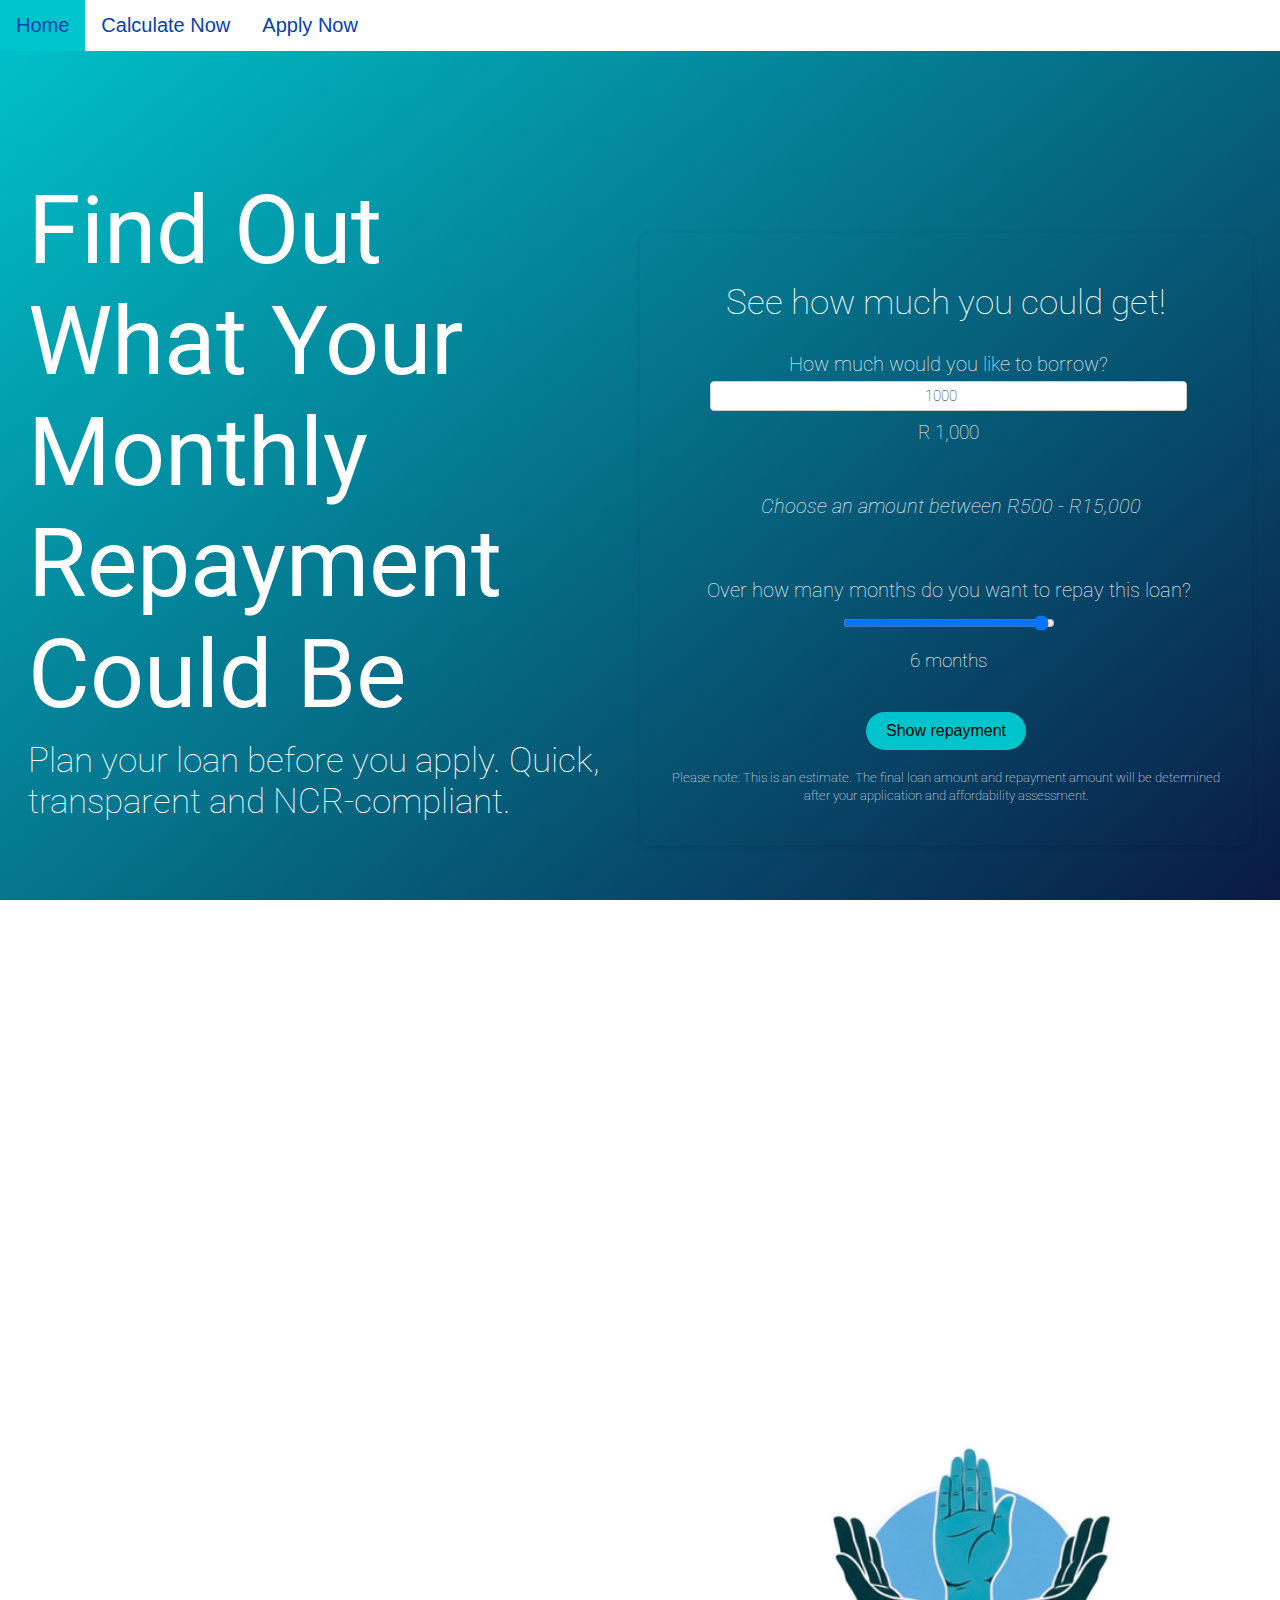
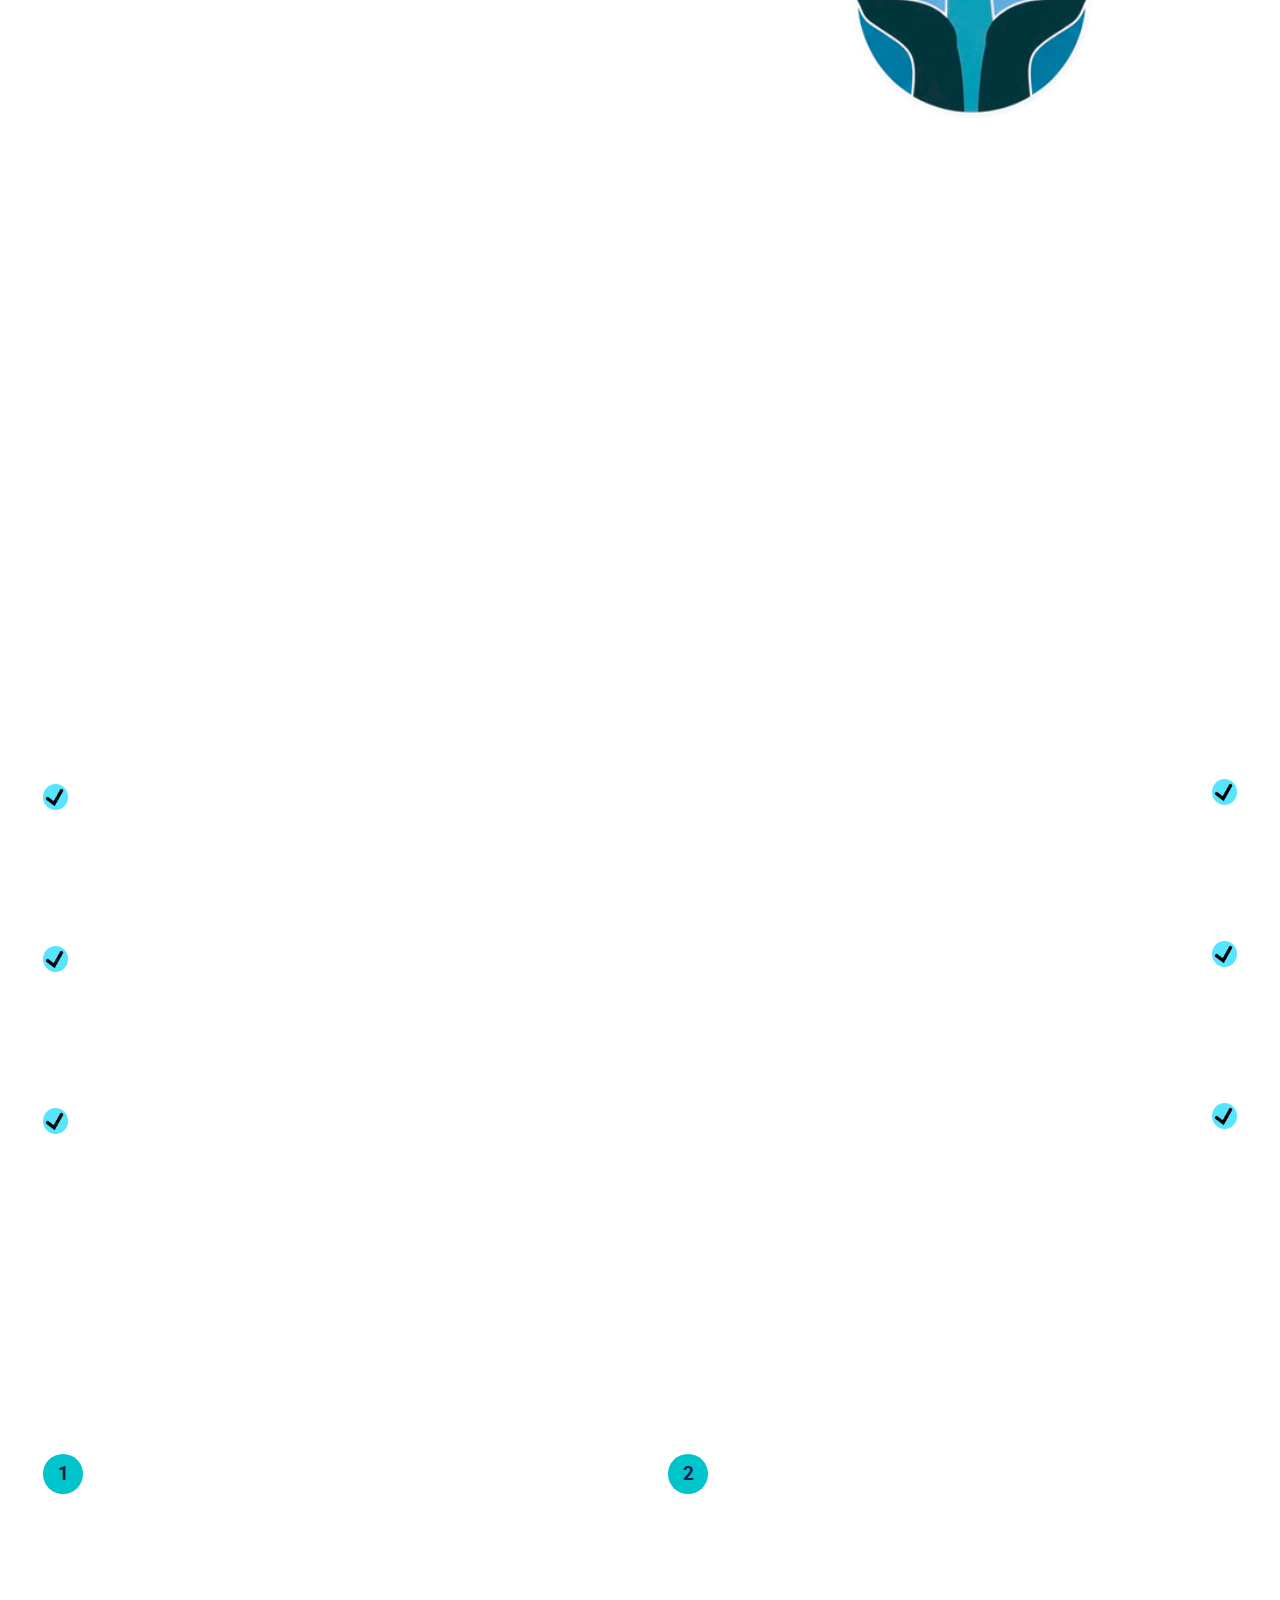
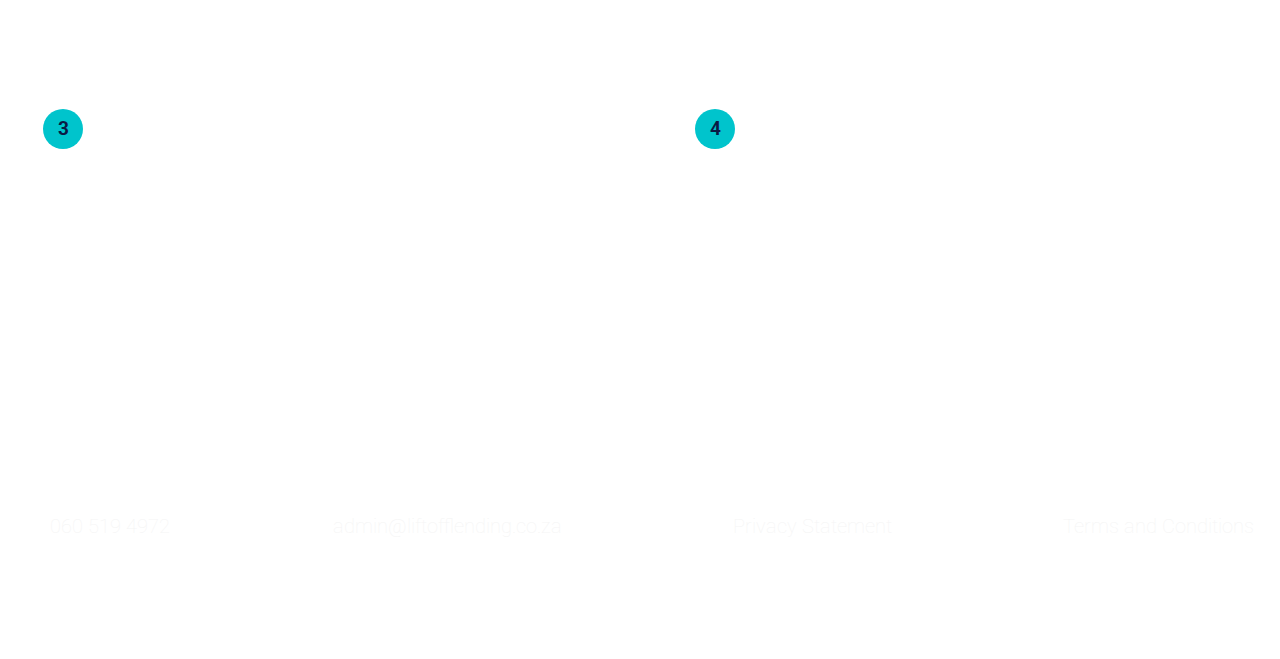
<file: index.html>
<!DOCTYPE html>
<html lang="en">
<head>
  <meta charset="UTF-8">
  <meta name="viewport" content="width=device-width, initial-scale=1.0">
  <meta name="description" content="Lift Off Lending offers quick and easy personal loans from R500 to R15,000. Use our free calculator to estimate your monthly repayments and apply online today."> 
  <meta name="keywords" content="personal loans, quick cash, loan calculator, online application, Lift Off Lending">

  <!-- Open Graph / Social Media Meta Tags -->
  <meta property="og:title" content="Lift Off Lending - Quick & Easy Personal Loans">
  <meta property="og:description" content="Lift Off Lending offers quick and easy personal loans from R500 to R15,000. Use our free calculator to estimate your monthly repayments and apply online today.">
<!--<meta property="og:image" content="images/social-preview.png">   IMPORTANT: Create a 1200x630px preview image named social-preview.png and place it in your images folder -->
  <meta property="og:url" content="https://www.liftofflending.co.za/"> <!-- IMPORTANT: Replace with your actual live URL -->
  <meta property="og:type" content="website">

  <title>Lift Off lending | Quick & Easy Personal Loans</title>
  <link rel="preconnect" href="https://fonts.googleapis.com">
 <link rel="preconnect" href="https://fonts.gstatic.com" crossorigin>
 <link href="https://fonts.googleapis.com/css2?family=Varela+Round&display=swap" rel="stylesheet">
 <link href="https://fonts.googleapis.com/css2?family=Roboto:ital,wght@0,100..900;1,100..900&family=Varela+Round&display=swap" rel="stylesheet">
  <style>

.navigationBar{ 
list-style-type: none;
margin: 0;
overflow: hidden;
position: fixed;
font-family: sans-serif, oswald;
width: 100%;
z-index: 1000;
}

.navigationBar ul{
list-style: none;
margin: 0 ;
padding: 0;
top:0;
left: 0; /* Ensure it aligns to the far left */
overflow: inherit;
position: fixed;
width: 100%;
background-color: white;
display: flex; /* Use flexbox for alignment */
z-index: 1000;
}

.navigationBar li{
    float: left;
    font-size: 20px;
  }

.navigationBar li a{
    display: block;
    color: #0541aa;
    text-align: center;
    padding: 14px 16px;
    font-weight: lighter;
  }
.navigationBar li a:hover:not(.active){
    background-color: #00C4CC;
    cursor: pointer;
  }

.footer{
    overflow: hidden;
    height: 40%;
    width: 100%;
    padding: 8px 16px;
    align-items: center;
    margin: 6px 0 0 0;
    font-family: "roboto", sans-serif;
  }

  .footer p{
    color: white;
    text-align: center;
    padding: 10px;
    font-family: "roboto", sans-serif;
    font-weight: lighter;
    font-size: 20px;
  }
  

.footer li a{
    display:flex;
    align-items: center;
    color: whitesmoke;
    text-align: center;
    padding: 2px 8px;
    font-family: "roboto", sans-serif;
    font-weight: lighter;
    font-size: 20px;
    
  }
  .footer li{
    display: flex;
    align-items: center;
    color: whitesmoke;
    text-align: center;
    padding: 4px 6px;
    font-family: "roboto", sans-serif;
    font-weight: lighter;
    font-size: 20px;
    
  }
  .footer img{
    width: 20px;
    height: 20px;
    vertical-align: middle;
    margin-right: 5px;

  }
  .footer tel{
    font-weight: lighter;
    font-size: 20px;
  }
  .footer ul{
    display: flex;
    justify-content: center;
    list-style-type: none; 
    padding: 0;
    margin: 0;
    gap: 130px;
    font-size: 20px;
    font-weight: lighter;
  
  }
  .varela-round-regular {
  font-family: "Varela Round", sans-serif;
  font-weight: 400;
  font-style: normal;
}

.roboto-uniquifier {
  font-family: "Roboto", sans-serif;
  font-optical-sizing: auto;
  font-weight: 400;
  font-style: normal;
  font-variation-settings: "wdth" 100;
}
body {
      padding: 20px;
      padding-top: 70px;
      background: linear-gradient(140deg, #00C4CC 0%, #0A1A44 100%);
      background-attachment: fixed;
      font-weight: 150;
      font-family: "roboto", sans-serif;

    }
    h2 {
      color: white;
      text-align: center;
      font-family: "roboto", sans-serif;
      font-weight: lighter;
      font-size: 35px;
    }

    button.calc-btn {
      margin-top: 10px;
      padding: 10px 20px;
      background-color: goldenrod;
      color: black;
      border: none;
      cursor: pointer;
      font-size: 1rem;
      align-content: center;
      border-radius: 50px; /* Make the button rounder */
    
    }

   .hero-section{
    display : flex ;
    margin-bottom: 20px;
    gap: 40px; /* Add space between calculator and text */
    align-items: center; /* Vertically align items */
   }
   .hero-section > * {
    flex: 1; /* Make both children take up equal space */
   }
  
   .landingContent{
    color: white;
    text-align: left;
   }
   .landingContent ul{
    list-style-type:none;
    padding: 0;
    display: flex;
    flex-wrap: wrap;
    justify-content:space-between;
    align-items: center;
    font-size: 20px;
    margin: 0 auto;
    max-width: 1250px; /* Increased width for the two-column layout */
    color: white;
   }

   .landingContent >ul >  li {
    flex-basis: calc(50% - 40px); /* Two items per row with some space */
    box-sizing: border-box;
    padding: 20px;
    /*background-color: rgba(255, 255, 255, 0.1);Optional: subtle background for items */
    border-radius: 8px; /* Optional: rounded corners */
    margin-bottom: 20px;
    padding-left:  45px;
    background-image: url('icons/Check Mark2.png');
    background-repeat: no-repeat;
    background-position: left 15px top 25px; /* Align icon to the top */
    background-size: 25px;
    text-align: left;
    font-weight: lighter;
    font-size: 25px;
    font-family: "roboto", sans-serif;
    font-weight: 300;
   }
   .empower-section {
    display: flex;
    gap: 60px;
    align-items: center;
    margin-top: 60px;
    margin-bottom: 60px;
   }
   .empower-section > div, .empower-section > img {
    flex: 1.5;
   }
   .empower-section p{
    font-family: "roboto", sans-serif;
    font-weight: lighter;
    font-size: 35px;
    text-align: left;
    width: stretch;
    color: white;
   }
   .empower-section h1{
    font-size: 95px;
    margin-bottom: 10px;
    color: white;
    text-align: left;
    font-family: "roboto", sans-serif;
    font-weight: bolder;
   }
   .empower-section img {
    max-width: 100%;
   }
   .landingContent > ul > li:nth-child(even) {
    text-align: right;
    padding-left: 20px;
    padding-right: 45px;
    background-position: right 15px top 20px; /* Align icon to the top */
    font-family: "roboto", sans-serif;
    font-weight: 300;
   }
   .landingContent > ul > li > p {
    font-size: 20px;
    font-weight: 150;
    font-family: "roboto", sans-serif;
   }

   .landingContent h1{
    font-size: 80px;
    margin-bottom: 10px;
    color: white;
    text-align: left;
   }
.landingContent p{
  font-size: 25px;
  margin-bottom: 5px;
}
.landingContent h2{
  font-size: 80px;
  color: white;
  text-align: center;
  margin-bottom: 10px;
   margin-top: 50px;
  font-weight: bolder;
  font-family: "roboto", sans-serif;
}
   .LandingText{
    font-size: 95px;
    text-align: left;
    color:white;
    font-weight: bolder;
    margin-bottom: 10px; /* Added margin for spacing with new text */
   }
   .HeroSubText { /* New style for the text below LandingText */
    font-size: 35px;
    text-align: left;
    font-weight: lighter;
    margin-top: 0;
    margin-bottom: 20px;
    font-family: "roboto", sans-serif;
   color: white;
   }
  
   .landingContent-steps > ul {
    list-style-type: none;
    padding: 0;
    counter-reset: steps-counter; /* Initialize the counter */
    display: flex;
    flex-wrap: wrap;
    justify-content:space-between;
    align-items: flex-start; /* Use flex-start to align items to the top */
    font-size: 20px;
    margin: 0 auto;
    max-width: 1250px;
    color: white;
   }
   .landingContent-steps ul ul {
    list-style-type: disc;
    padding-left: 30px; /* Indent the list */
    margin-top: 10px;
   }
   .landingContent-steps ul ul li {
    font-size: 20px; /* Make nested list items slightly smaller */
    padding: 5px 0;
    font-weight: 150;
   }
   .landingContent-steps > ul > li {
    flex-basis: calc(50% - 40px);
    box-sizing: border-box;
    padding: 20px;
    border-radius: 8px;
    margin-bottom: 20px;
    padding-left:  60px; /* Increase padding to make space for the number circle */
    position: relative; /* Needed for absolute positioning of the pseudo-element */
    text-align: left;
    font-weight: 300;
    font-size: 25px;
    font-family: "roboto", sans-serif;
   }
  
   .landingContent-steps > ul > li::before {
    counter-increment: steps-counter; /* Increment the counter */
    content: counter(steps-counter); /* Display the counter value */
    position: absolute;
    left: 15px;
    top: 17px; /* Position from the top of the list item */
    transform: none; /* Remove the vertical centering transform */
    width: 40px;
    height: 40px;
    background-color: #00C4CC;
    color: #0A1A44;
    border-radius: 50%;
    display: flex;
    align-items: center;
    justify-content: center;
    font-weight: bold;
    font-size: 19px;
   }
   
   .landingContent-steps > ul > li > p {
    font-size: 20px;
    font-weight: 150;
   }
   a{
    color: white;
    text-decoration: none;
   }
   
    /* Slider + Term */
    .input-group {
      margin-bottom: 15px;
      padding-left: 45px;
      padding-bottom: 15px;
      padding-right: 40px;
      color: white;
      border-radius: 8px;

    }
    .input-group p{
    font-weight: 100;
    align-items: left;
    font-size: 20px;
    color:  white;
    font-family: "roboto", sans-serif;
    margin-top: 50px;
  }
    .input-group label {
      display: block;
      margin-bottom: 5px;
      font-weight: bold;
      align-items: center;
      font-family: "roboto", sans-serif;
      font-weight: 100;
      font-size: 20px;
      text-align: center;
    }
    .input-wrapper {
      display: flex;
      flex-direction: column;
      align-items: center;
    }
    .input-group input[type="range"],
    .input-group input[type="number"] 
    {
      width: 100%;
      padding: 5px;
      font-size: 15px;
      border: 1px solid #ccc;
      border-radius: 4px;
      font-family: "roboto", sans-serif;
      font-weight: 100;
      text-align: center;
      align-items: center;
    }
    .input-group span.value{
      margin-left: 0;
      font-weight: lighter;
      font-family: "roboto", sans-serif;
      padding-top: 10px;
      font-size: 1.2rem;
    }

    button.calc-btn {
      margin-top: 10px;
      padding: 10px 20px;
      background-color: #00C4CC;
      color: black;
      border: none;
      cursor: pointer;
      font-size: 1rem;
      align-items: center;
      border-radius: 50px; /* Make the button rounder */
    }
   
    /* Results panel styling */
    .results {
      max-width: 550px; /* Made the container wider */
      border: 2px solid #ddd; /* Made the border thicker */
      box-shadow: 0 2px 6px rgba(0,0,0,0.1);
      padding: 70px;
      padding-right: 70px;
      margin-top: 30px;
      display: none;
    }
    .results .estimate-label {
      text-align: center;
      font-size: 25px;
      color: white;
      margin-bottom: 10px;
    }
    .results .estimate-amount {
      text-align: center;
      font-size: 2.5rem;
      margin-bottom: 20px;
      color:white;
    }
    .results hr {
      border: none;
      border-top: 1px solid #eee;
      margin: 20px 0;
    }
    .results .include-label {
      font-size: 20px;
      margin-bottom: 10px;
      color: white;
    }
    .results .breakdown {
      margin-bottom: 20px;
    }
    .results .breakdown .line-item {
      display: flex;
      justify-content: space-between;
      margin: 5px 0;
      font-size: 0.95rem;
      font-weight: normal;
      color: white;
    }
    .results .breakdown .line-item span:first-child {
      flex-basis: 60%; /* Give the label a consistent width */
      text-align: left;
    }
    .disclaimer {
      font-size: 0.8rem;
      color: white;
      margin-bottom: 20px;
      line-height: 1.4;
      text-align: center;
      font-family: "roboto", sans-serif;
      font-weight: lighter;
    }
    .results .apply-btn {
      display: block;
      width: 100%;
      padding: 10px;
      background-color: #00C4CC;
      color: black;
      font-size: 1rem;
      text-align: center;
      border: none;
      cursor: pointer;
      border-radius: 50px; /* Make the button rounder */
    }
    main.Calculator-Holder {
        display: flex;
        flex-direction: column;
        align-items: center;
        justify-content: center;
        padding: 20px;
        border-radius: 10px;
        box-shadow: 0 2px 6px rgba(0,0,0,0.1);
        margin-top: 155px;
      }

  /* responsive design */
  @media (max-width: 932px)
  {
    body {
      padding-left: 20px;
      padding-right: 20px;
    }
    .navigationBar ul {
      padding: 0;
      justify-content: center;
    }
    .navigationBar li a {
      text-align: center;
      padding: 10px;
      font-size: 16px;
    }
    .hero-section, .empower-section {
      flex-direction: column;
      text-align: center;
      gap: 0.1rem;
    }
    .LandingText, .empower-section h1, .landingContent h2 {
      font-size: 48px;
      text-align: center;
      margin-top: 35px;
      margin-bottom: 35px
    }
    .HeroSubText, .empower-section p {
      font-size: 20px;
      text-align: center;
    }
    .landingContent ul, .landingContent-steps ul {
      font-size: 18px;
      flex-direction: column;
      align-items: flex-start;
    }
    .landingContent > ul > li, .landingContent-steps > ul > li {
      flex-basis: 100%; /* On smaller screens, each item takes the full width */
      text-align: left !important; /* Force left alignment */
      background-position: left 25px !important;
      padding-left: 60px !important;
      padding-right: 20px !important;
    }
    .landingContent-steps > ul > li::before {
      top: 25px; /* Adjust position of number circle */
      transform: none;
    }
    .landingContent ul {
      max-width: 100%;
    }
    .footer ul {
      flex-direction: column;
      align-items: center;
      gap: 15px;
      font-size: 12px;;
    }
    .footer li {
      margin-bottom :15px;
      font-size: 12px;
    }
  .footer tel{
    font-size: 20px;
  }
  .footer a{
    font-size: 12px;
  }
  .footer p{
    font-size: 12px;
  }
.results .estimate-label {
      text-align: center;
      font-size: 25px;
      color: white;
      margin-bottom: 10px;
    
  }
  .results {
      max-width: 550px; /* Made the container wider */
      border: 2px solid #ddd; /* Made the border thicker */
      box-shadow: 0 2px 6px rgba(0,0,0,0.1);
      padding: 50px;
      padding-right: 30px;
      margin-top: 30px;
      display: none;
}
  }
  </style>

</head>
<body>
  <header>
    <nav class="navigationBar">
            <ul>
                <li><a href="#">Home</a></li>
                <li><a href="Calculator.html">Calculate Now</a></li>
                <li><a href="Application-form.html">Apply Now</a></li>
            </ul>
        </nav>
  </header>

    <div class="hero-section">
      <div class="hero-text-container">
        <p class="LandingText">Find Out What Your Monthly Repayment <br> Could Be</p>
        <p class="HeroSubText">Plan your loan before you apply. Quick, transparent and NCR-compliant.</p>
      </div>
      <main class ="Calculator-Holder">
        <h2>See how much you could get!</h2>
        <div class="input-group">
          <label for="loanSlider">How much would you like to borrow?</label> 
          <div class="input-wrapper">
            <input
            aria-labelledby="loanAmountDisplay"
              type="number"
              id="loanSlider"
              min="500"
              max="15000"
              step="100"
              value="1000"
            />
            <span class="value" id="loanAmountDisplay" aria-live="polite">R 1,000</span>
          </div>
           <p class="input-group"><i>Choose an amount between R500 - R15,000</i></p>
        </div>
      
        <div class="input-group">
          <label for="termMonths">Over how many months do you want to repay this loan?</label> <!-- make dots slection dots-->
          <div class="input-wrapper">
            <input
              aria-labelledby="termMonthsDisplay"
              type="range"
              id="termMonths"
              min="1" max="6" value="6" style="width:200px;" />
            <span class="value" id="termMonthsDisplay" aria-live="polite">6 months</span>
          </div>
        </div>
        <button type="button" class="calc-btn" id="calculateBtn">Show repayment</button>
      
        <div class="results" id="results">
          <!-- Results content will be populated by JS -->
        </div>
        <br>
        <div class="disclaimer">
                Please note: This is an estimate. The final loan amount and repayment amount will be determined after your application and affordability assessment.
            </div>
      </main>
</div>
<br>
<br>
<br> 
<br>
<br>
<br>
<br>
<br>
<br>
<br>
<div class ="landingContent"></div>
<div class="empower-section">
  <div>
    <h1>Empowering financial growth with uplifting hands.</h1>
    <p class="landingContent-text">Helping South Africans rise above financial challenges with fair, transparent and responsible credit solutions. At Lift Off Lending, we believe that when we lift others, we all rise.</p>
  </div>
  <img src="/LIFT OFF LENDING DESKTOP (1920 x 1080 px).png" alt="logo ">
</div>
<div class="landingContent">
    <!-- The results div is needed for the calculator JS to work -->
    <div class="results" id="results-clone" style="display:none;"></div>
  <br>
  <br>
  <br>
  <br>
  <br>
    <h2>Why choose us</h2>
      <ul>
        <li>Quick & Easy Loan Processing
        <p>We understand that when you need money, time matters. Use our streamlined online application.</p>
        </li>
        <li>Flexible Repayment Plans
        <p>Choose a repayment term that fits your budget, from 1 to 6 months.</p>
        </li>
        <li>Low Interest Rates
        <p>We offer competitive interest rates to make your loan more affordable.</p>
        </li>
        <li>No Hidden Fees</u>
        <p>What you see is what you get. We believe in full transparency with no surprises.</p>
        </li>
        <li>Transparent Terms
        <p>Our terms and conditions are clear, simple, and easy to understand.</p>
        </li>
        <li>Customer Satisfaction
        <p>Our dedicated team is here to support you every step of the way.</p>
        </li>
      </ul>
    <br>
    <div class ="landingContent-steps">
    <h2>How it works</h2>
    <br>
      <ul>
        <li>Apply online & upload documents
          <p>Complete out quick online load application form and upload the neceassry documents:
            <ul>
              <li>Copy of your SA ID</li>
              <li> 3 Months' bank statements</li>
              <li> Recent payslip or proof of income</li>
            </ul>
          </p>
        </li>

        <br>
        <li> Document verification
          <p>We'll review your documents to ensure all information is correct and complete.</p>
        </li>

        <br>
        <li>Loan application feedback
          <p> We'll clearly communicate:
            <ul>
              <li>The approved loan amount</li>
              <li>Your repayment schedule</li>
              <li>Total cost and fees upfront</li>
            </ul>
          </p>
        </li>
        <br>
        <li>Loan payout upon approval
          <p>Once your accept the offer, the approved loan amount is transferred directly into your bank account.</p>
        </li>
      </ul>
    
<script>
    // Sync slider display
    const slider = document.getElementById('loanSlider');
    const sliderDisplay = document.getElementById('loanAmountDisplay');
    const calculateButton=document.getElementById('calculateBtn');


    slider.addEventListener('input', () => {
      sliderDisplay.textContent = "R" + Number(slider.value).toLocaleString();
    });

    const termSlider = document.getElementById('termMonths');
    const termDisplay = document.getElementById('termMonthsDisplay');
    termSlider.addEventListener('input', () => {
      termDisplay.textContent = termSlider.value; // Corrected: Display the value
    });


    calculateButton.addEventListener('click', calculateLoan);

    // This function populates the results div when the button is clicked.
    function populateResults(monthlyRepayment, totalServiceFees, termMonths, initiationFee, totalDue, vatAmount) {
        const resultsHTML = `
            <div class="estimate-label">Estimated monthly repayment will be</div>
            <div class="estimate-amount">R <span>${monthlyRepayment.toFixed(2)}</span></div>
            <hr>
            <div class="include-label">Your monthly repayment includes:</div>
            <div class="breakdown">
                <div class="line-item">
                    <span>Initiation (once-off)</span>
                    <span>R <span>${initiationFee.toFixed(2)}</span></span>
                </div>
                <div class="line-item">
                    <span>Service fee</span>
                    <span>R <span>${(totalServiceFees / termMonths).toFixed(2)}</span></span>
                </div>
                <div class="line-item">
                    <span>VAT</span>
                    <span>R <span>${vatAmount.toFixed(2)}</span></span>
                </div>
                <div class="line-item">
                    <span>Total loan amount</span>
                     <span>R <span>${totalDue.toFixed(2)}</span></span>
                </div>
            </div>
            <hr>
            <button class="apply-btn" onclick="window.location.href='Application-form.html';">Apply Now</button>
        `;
        document.getElementById('results').innerHTML = resultsHTML;
    }

    function calculateLoan() {
      const loanAmount = parseFloat(document.getElementById('loanSlider').value);
      const termMonths = parseInt(document.getElementById('termMonths').value, 10);

      if (isNaN(loanAmount) || isNaN(termMonths) || loanAmount < 500 || loanAmount > 15000) {
        alert("Please enter a valid loan amount between R500 and R15,000.");
        return;
      }

      const VAT = 0.15;
      const initiationBase = 165; // loan amount less than 1000
      const initiationCap = 1050; // loan amount more than 1000 
      const monthlyServiceFee = 60; // per month
      const monthlyInterestRate = 0.0318;

      // Initiation fee (with VAT)
      let initiationFee = initiationBase + Math.max(0, (loanAmount - 1000) * 0.1);
      initiationFee = Math.min(initiationFee, initiationCap);
      initiationFee *= (1 + VAT);

      // Total Service fees for the term (with VAT)
      const totalServiceFees = termMonths * monthlyServiceFee * (1 + VAT);

      // Total Interest for the term (no VAT)
      const totalInterest = loanAmount * monthlyInterestRate * termMonths;

      // Totals
      const totalDue = loanAmount + initiationFee + totalServiceFees + totalInterest;
      const monthlyRepayment = totalDue / termMonths;
      const vatAmount = ((initiationFee + totalServiceFees) - ((initiationFee + totalServiceFees) / (1 + VAT)));
      
      populateResults(monthlyRepayment, totalServiceFees, termMonths, initiationFee, totalDue, vatAmount);

      document.getElementById('results').style.display = 'block';
    }
  </script>

    <!--<button class="calc-btn" onclick="window.location.href='Calculator.html';">Calculate Now</button> -->
  <br>
<br>
<br>
<br>
<br>
<br>
<br>
<br>
<br>
<footer class="footer">
<ul>
  <li><tel>060 519 4972</tel></li>
  <li><a href="mailto:admin@liftofflending.co.za">admin@liftofflending.co.za</a></li>
  <li> <a href="/legal documents/Privacy Statement.pdf">Privacy Statement</a></li>
  <li> <a href="/legal documents/Terms and Conditions.pdf">Terms and Conditions</a></li>
</ul>
 <p>Lift Off Lending (Pty) Ltd is a registered credit provider</p>
</footer>
</body>
</html>
</file>
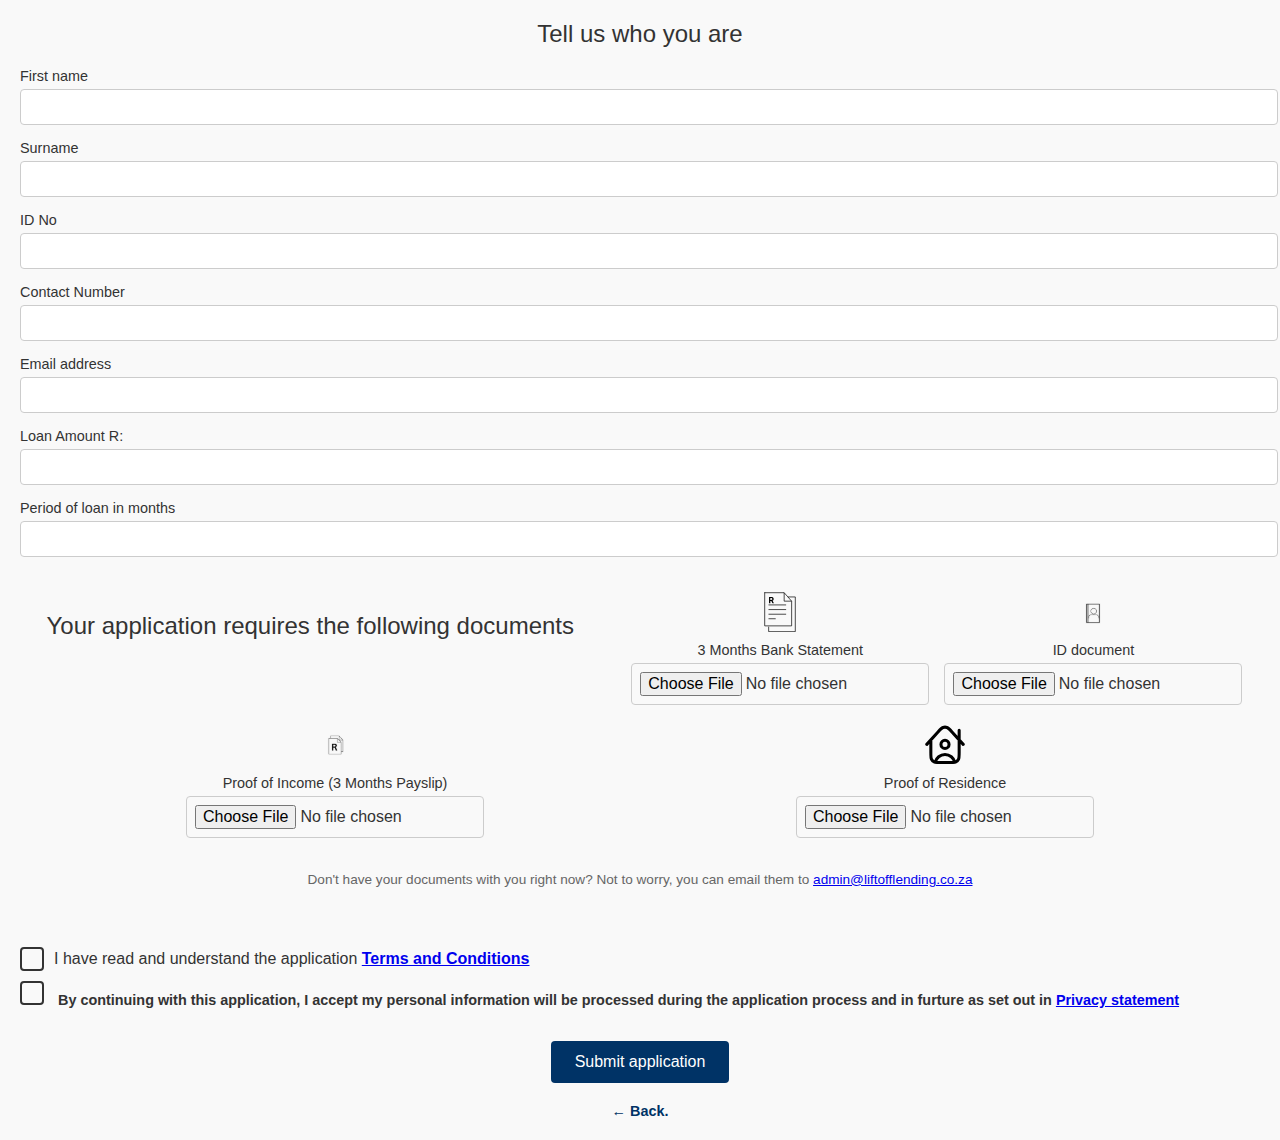
<file: Application form.html>
<!DOCTYPE html>
<html lang="en">
<head>
  <meta charset="UTF-8">
  <meta name="viewport" content="width=device-width, initial-scale=1.0">
  <title>Application Form</title>
  <style>
    body {
  font-family: Arial, sans-serif;
  background-color: #f9f9f9;
  margin: 0;
  padding: 20px;
  color: #333;
}
h1, h2 {
  text-align: center;
  margin-bottom: 20px;
  font-weight: normal;
}
h1 {
  font-size: 1.5rem;
  margin-top: 0;
}
form .field-group {
  margin-bottom: 15px;
}
form label {
  display: block;
  margin-bottom: 5px;
  font-size: 0.9rem;
}
form input {
  width: 100%;
  padding: 8px;
  font-size: 1rem;
  border: 1px solid #ccc;
  border-radius: 4px;
}
.documents-section {
  margin-top: 40px;
  text-align: center;
}
.documents-section h2 {
  font-size: 1.2rem;
  margin-bottom: 20px;
}
.doc-list {
  display: flex;
  justify-content: space-between;
  flex-wrap: wrap;
  gap: 20px;
  margin-bottom: 15px;
}
.doc-item {
  flex: 1 1 calc(50% - 20px);
  display: flex;
  flex-direction: column;
  align-items: center;
}
.doc-item img {
  width: 48px;
  height: 48px;
  margin-bottom: 8px;
}
.doc-item span {
  font-size: 0.85rem;
  text-align: center;
}
.doc-note {
  font-size: 0.85rem;
  color: #666;
  margin-bottom: 30px;
}
.actions {
  text-align: center;
}
.btn-submit {
  background-color: #003366;
  color: #fff;
  border: none;
  padding: 12px 24px;
  font-size: 1rem;
  border-radius: 4px;
  cursor: pointer;
}
.back-link {
  display: inline-block;
  margin-top: 20px;
  font-size: 0.9rem;
  color: #003366;
  text-decoration: none;
}
.checkbox-group{
  display: flex;
  align-items : center;
  font-family: Arial, Helvetica, sans-serif;
  margin:10px 0;
}

.checkbox-group input[type="checkbox"]{
  display:none;
}

.custom-checkbox{
  width : 20px;
  height :20px;
  border: 2px solid #333;
  border-radius: 4px;
  display: inline-block;
  position: relative;
  cursor: pointer;
  margin-right: 10px
}
.checkbox-group input[type=":checkbox"]:checked +label.custom-checkbox::after{
  content: '';
  position:absolute;
  left: 5px;
  top:1px;
  width: 6px;
  height:10px;
  border: solid #003366;
  border-width: 0 2px 2px 0;
}

.checkbox-label{
  cursor: pointer;
}

/*Custom modal style*/
.modal-overlay{
  position : fixed;
  display: none;
  width: 100%;
  height: 100%;
  top: 0;
  left: 0;
  right:0;
  bottom:0;
  background-color: rgba( 0,0,0,0.5);
  z-index: 1000;
  justify-content: center;
  align-items: center;
}

.modal-content{
  background-color: #fff;
  margin: auto;
  padding: 20px;
  border: 1px solid #888;
  width: 80%;
  max-width: 500px;
  border-radius: 8px;
  box-shadow: 0 4px 8px 0 rgba(0,0,0,0.2), 0 6px 20px 0 rgba(0,0,0,0.19);
  text-align:center;
  position: relative;
}

.modal-content h2{
  margin-top: 0;
  color: #003366;
}
.modal-content p{
  font-size: 0.95rem;
  line-height: 1.6;
  margin-bottom: 20px;
}
.modal-close-btn{
  background-color: #003366;
  color:white;
  padding : 10px 20px;
  border: none;
  border-radius: 4px;
  cursor : pointer;
  font-size: 1rem;
}
.modal-close-btn:hover{
  background-color: #002244;;
}

/* Upload Container Styling */
.upload-Container {
  display: flex;
  flex-wrap: wrap;
  justify-content: space-around; /* Distribute items evenly */
  gap: 20px;
  padding: 20px;
}
.upload-Container h2{
  text-align: center;
}

.upload-block {
  display: flex;
  flex-direction: column; /* Stack icon and input vertically */
  align-items: center;
  width: calc(25% - 20px); /* Four columns with gaps */
  text-align: center;
}

.upload-block img, .upload-block svg {
  width: 40px;
  height: 40px;
  margin-bottom: 10px;
}

.upload-block input[type="file"] {
  width: 100%;
  padding: 8px;
  border: 1px solid #ccc;
  border-radius: 4px;
}

/* Responsive adjustments */
@media (max-width: 768px) {
  .upload-block {
    width: calc(50% - 20px); /* Two columns on smaller screens */
  }
}

@media (max-width: 480px) {
  .upload-block {
    width: 100%; /* One column on very small screens */
  }
}
  </style>
</head>
<body>
  <div class="container">
    <h1>Tell us who you are</h1>
    <form>
      <div class="field-group">
        <label for="firstName">First name</label>
        <input type="text" id="firstName" name="firstName" required />
      </div>
      <div class="field-group">
        <label for="surname">Surname</label>
        <input type="text" id="surname" name="surname" required />
      </div>
      <div class="field-group">
        <label for="idNumber">ID No</label>
        <input type="text" id="idNumber" name="idNumber" required pattern="\d{13}" maxlength="13" title="Please enter a 13-digit ID number." />
   <!-- Add a span for potential JS error messages -->
     <span id="idNumberError" style="color:red; font-size: 0.8em;"></span>
      </div>
      <div class="field-group">
        <label for="cellphoneNumber">Contact Number</label>
        <input type="tell" id="cellphoneNumber" name="cellphoneNumber" required pattern="\d{10}" maxlength="10" title="Please enter a vaild cellphone number."/>
      </div>
      <div class="field-group">
        <label for="emailAddress">Email address</label>
        <input type="email" id="emailAddress" name="emailAddress" required />
      </div>

      <div class="field-group">
        <label for="loanAmount">Loan Amount R:</label>
        <input type="number" id="loanAmount" name="loanAmount" required />
      </div>

      <div class="field-group">
        <label for="termMonths">Period of loan in months</label>
        <input type="number" id="termMonths" name="termMonths" required min="1" />
      </div>
      <!-- Add more fields as needed -->

   <!-- <div class="documents-section">
        <h2>Your application requires the following documents</h2>
        <div class="doc-list">
          <div class="doc-item">
            <img src="/icons/id document.png" alt="ID document"/>
            <span>ID document</span>
          </div>
          <div class="field-group">
            <label for="idUpload">Upload ID Document:</label>
            <input type="file" id="idUpload" name="idUpload" accept=".pdf,.jpg,.jpeg,.png">
        </div>
          <div class="doc-item">
            <img src="/icons/income .png" alt="Latest proof of income" />
            <span>Latest proof of income</span>
          </div><div class="field-group">
            <label for="proofOfIncomeUpload">Upload Proof of income</label>
            <input type="file" id="proofOfIncomeUpload" name="proofofincome" accept=".pdf,.jpg,.jpeg,.png">
        </div>
          <div class="doc-item">
            <img src="/icons/bank statment.png" alt="3 months bank statements" />
            <span>3 months bank statements</span>
            <label for="bankstatementsUpload">Upload 3 months bank statements</label>
            <input type="file" id="bankstatements " name="bankstatements" accept=".pdf,.jpg,.jpeg,.png">
          </div>
          <div class="doc-item">
            <img src="/icons/residence.png" alt="Proof of residence" />
            <span>Proof of residence</span>
            <label for="proofOfResidence">Upload Proof residence </label>
            <input type="file" id="proofofResidence" name="proofofResidence" accept=".pdf,.jpg,.jpeg,.png">
          </div> -->
<div class="upload-Container">
    <h2>Your application requires the following documents</h2>
    <br>
    <br>
    <div class="upload-block">
      <img src="/icons/bank statment.svg" alt="Bank statement Icon">
      <label>3 Months Bank Statement</label>
      <input type="file" name="bankStatement" accept=".pdf" required>
    </div>
    
    <div class="upload-block">
      <img src="/icons/id document.svg" alt="ID document Icon">
      <label>ID document </label>
      <input type="file" name="ID Document" accept=".pdf, .jpg, .jpeg, .png" required>
    </div>

    <div class="upload-block">
      <img src="/icons/income.svg" alt="Income Icon">
      <label>Proof of Income (3 Months Payslip) </label>
      <input type="file" name="Proof of Income" accept=".pdf, .jpg, .jpeg, .png" required>
    </div>
    <div class="upload-block">
      <img src="/icons/residence.svg" alt="Residence Icon">
      <label>Proof of Residence</label>
      <input type="file" name="Proof of Residence" accept=".pdf, .jpg, .jpeg, .png" required>
    </div>
     <p class="doc-note">Don't have your documents with you right now? Not to worry, you can email them to <a href="admin@liftofflending.co.za">admin@liftofflending.co.za</a></p>
  </div>
  <div class="checkbox-group">
                <input type="checkbox" id="agreeTerms">
                <span class="custom-checkbox"></span>
                <span class="checkbox-label"> I have read and understand the application <a href="/legal documents/Terms and Conditions .pdf"><b>Terms and Conditions</a></a></span>
                </label>
                </div>
              <div class="checkbox-group">
                <input type="checkbox" id="agreePrivacy" name="agreePrivacy">
                <input type="checkbox" id="agreePrivacy" name="agreePrivacy">
                <label for="agreePrivacy">
                  <span class="custom-checkbox"></span>
                  <span class="checkbox-label"> By continuing with this application, I accept my personal information will be processed during the application process and in furture as set out in <a href="/legal documents/Privacy Statement.pdf"><b>Privacy statement</b></a></span>
                </label>
              </div>
   </div>
       
          
              <br />
      <div class="actions">
        <button type="submit" class="btn-submit">Submit application</button>
        <br />
        <a href="/index.html" class="back-link">&larr; Back.</a>
      </div>
    </form>
  </div>
  <!-- Custom modal HTML-->

  <div id="customAlertModal" class="modal-overlay">
    <div class="modal-content">
      <h2> Your application has been submitted !</h2>
      <p> Our team will verify and review your application. We will be in touch within the next 24 hours</p>
      <p style="font-size: 0.8em; color : #555">
        <i>Disclaimber : We provide this calculator for convenience to you to provide results
          based on your input and assumptions and it should not be used for any other
          purpose. We give no warranty, express or implied, as to the accuracy, reliability
          and completeness of any information, formulae or calculations provided through
          its use. We do not accept any liability for loss or damage of any nature, including
          indirect or consequential loss, which may be attributable to the reliance on and
          use of the calculators. Please contact us for verification on any of the information provided.</i>
      </p>
      <button id="modalCloseButton" class="modal-close-btn">OK</button>
    </div>
  </div>


  <script>
    const applicationForm = document.querySelector('form');
    const submitButton= applicationForm.querySelector('.btn-submit');
    const submissionMessageElement = document.getElementById('submissionMessage');

    applicationForm.addEventListener('submit', function(event){
      event.preventDefault();// prevent default form submissiion (page reload) 

      //validation of the form and broswers 
      if(applicationForm.checkValidity()){
        // disable button on mulitple submissions 
        submitButton.disabled =true;
        //-- simulate submission processing
        // if(submissionMessageElement) submissionMessageElement.textContent = 'Submitting your application';
        // if(submissionMessageElement) submissionMessageElment.className = 'message info';
        // if(submissionMessageElement) submissionMessageElement.style.display ='block';
        //alert('Your application has been submitted');
        const modal=document.getElementById('customAlertModal');
        modal.style.display= 'flex';

        //reset form 
        //applicationForm.reset();
      }
      else{
        alert ('Please fill out all required fields.');
      }
    });

    //close custom modal 
    const modal =document.getElementById('customAlertModal');
    const modalCloseButton = document.getElementById('modalCloseButton');

    modalCloseButton.onclick=function(){
      modal.style.display="none";
      submitButton.disabled =false; // re-enable submit button when modal is closed 
    }
  </script>
</body>
</html>
</file>
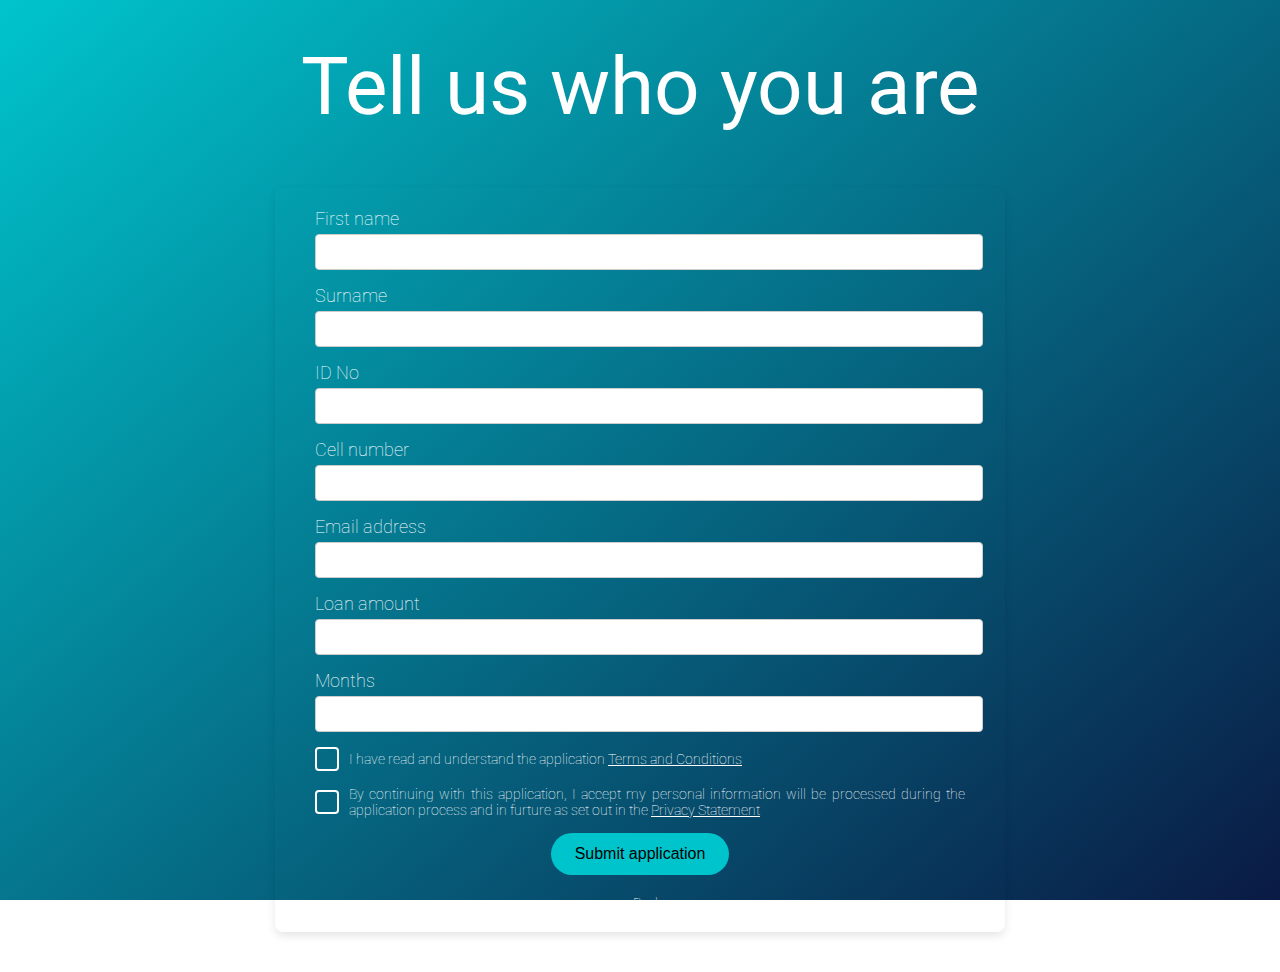
<file: Application-form.html>
<!DOCTYPE html>
<html lang="en">
<head>
  <meta charset="UTF-8">
  <meta name="viewport" content="width=device-width, initial-scale=1.0">
  <meta name="description" content="Apply for a quick and easy personal loan from Lift Off Lending. Our secure online application form takes just minutes to complete.">
  <meta name="keywords" content="apply for loan, loan application, online loan, personal finance, Lift Off Lending">
  <!-- Open Graph / Social Media Meta Tags -->
  <meta property="og:title" content="Loan Application Form - Lift Off Lending">
  <meta property="og:description" content="Apply for a quick and easy personal loan from Lift Off Lending. Our secure online application form takes just minutes to complete.">
  <!--<meta property="og:image" content="images/social-preview.png">  IMPORTANT: Create and add a preview image -->
  <meta property="og:url" content="https://www.liftofflending.co.za/application-form"> <!-- IMPORTANT: Replace with your actual live URL -->
  <meta property="og:type" content="website">

 <link href="https://fonts.googleapis.com/css2?family=Varela+Round&display=swap" rel="stylesheet">
  <link href="https://fonts.googleapis.com/css2?family=Roboto:ital,wght@0,100..900;1,100..900&family=Varela+Round&display=swap" rel="stylesheet">
  <title>Loan Application Form | Lift Off Lending</title>
  <style>

body {
  font-family: "roboto", sans-serif;
  font-weight: 100;
  margin: 0;
  padding: 40px 20px;
  color: white;
  background: linear-gradient(140deg, #00C4CC 0%, #0A1A44 100%);
  background-attachment: fixed;
}
.roboto-uniquifier {
  font-family: "Roboto", sans-serif;
  font-optical-sizing: auto;
  font-weight: 400;
  font-style: normal;
  font-variation-settings: "wdth" 100;
}
.container{
  max-width: 650px;
  margin: 0 auto;
  padding:  20px 40px;
  border-radius: 8px;
  box-shadow: 0 4px 8px rgba(0,0,0,0.1);
}
h2 {
  text-align: center;
  margin-bottom: 20px;
  font-weight: bolder;
  font-size: 20px;
  font-family: "roboto", sans-serif;
}
h1 {
  font-size: 80px;
  margin-top: 0;
  font-weight: bolder;
  text-align: center;
  font-family: "roboto", sans-serif
}
form .field-group {
  margin-bottom: 15px;
  padding: 0;
}
form label {
  display: block;
  margin-bottom: 5px;
  font-size: 18px;
}
form input {
  width: 100%;
  padding: 8px;
  font-size: 1rem;
  border: 1px solid #ccc;
  border-radius: 4px;
}
.documents-section {
  margin-top: 40px;
  text-align: center;
}
.documents-section h2 {
  font-size: 1.2rem;
  margin-bottom: 20px;
}
.doc-list {
  display: flex;
  justify-content: space-between;
  flex-wrap: wrap;
  gap: 20px;
  margin-bottom: 15px;
}
.doc-item {
  flex: 1 1 calc(50% - 20px);
  display: flex;
  flex-direction: column;
  align-items: center;
}
.doc-item img {
  width: 48px;
  height: 48px;
  margin-bottom: 8px;
}
.doc-item span {
  font-size: 0.85rem;
  text-align: center;
}
.doc-note {
  font-size: 15px;
  color: #666;
  margin-bottom: 30px;
  text-align: center;
}
.actions {
  text-align: center;
}
.btn-submit {
  background-color:  #00C4CC;
  color: black;
  border: none;
  padding: 12px 24px;
  font-size: 1rem;
  border-radius: 50px;
  cursor: pointer;
}
.back-link {
  display: inline-block;
  margin-top: 20px;
  font-size: 0.9rem;
  color: white;
  text-decoration: none;
}
.checkbox-group{
  display:flex;
  align-items : center;
  font-family: "roboto", sans-serif;
  font-weight: lighter;
  font-size: 14px;
  margin:10px 0;
}

.checkbox-group input[type="checkbox"]{
  display:none;
}

.custom-checkbox{
  width: 20px;
  height: 20px;
  border: 2px solid white;
  border-radius: 4px;
  display: inline-block;
  position: relative; /* Crucial for positioning the checkmark inside */
  cursor: pointer;
  margin-right: 10px;
  flex-shrink: 0; /* Prevents the box from shrinking on long lines */
}
.checkbox-group input[type="checkbox"]:checked + label .custom-checkbox::after{
  content: '';
  position:absolute;
  left: 6px;
  top: 2px;
  width: 6px;
  height:10px;
  border: solid  #00C4CC;
  border-width: 0 3px 3px 0;
  transform: rotate(45deg);
  -webkit-transform: rotate(45deg); /* For older WebKit browsers */
  -ms-transform:rotate(45deg); /* For older IE browsers */
}

.checkbox-label{
  cursor: pointer;
  font-weight: lighter;
  font-size: 14px;
  text-align: justify;
  font-family: "roboto", sans-serif;
}
.checkbox-group > label{
  display: flex;
  align-items: center; /*align text to checkbox */
  cursor: pointer;
}

a{
  color: white;
  text-decoration: underline;
}
/*Custom modal style*/
.modal-overlay{
  position : fixed;
  display: none;
  width: 100%;
  height: 100%;
  top: 10;
  left: 0;
  right:0;
  bottom:0;
  background-color: rgba( 0,0,0,0.5);
  z-index: 1000;
  justify-content: center;
  align-items: center;
}

.modal-content{
  background-color: #fff;
  margin: auto;
  padding: 20px;
  border: 1px solid #888;
  width: 80%;
  max-width: 500px;
  border-radius: 8px;
  box-shadow: 0 4px 8px 0 rgba(0,0,0,0.2), 0 6px 20px 0 rgba(0,0,0,0.19);
  text-align:center;
  position: relative;
}

.modal-content h2{
  margin-top: 0;
  color: black;
  margin-bottom: 10px; /* Reduce space below the h2 */
}
.modal-content img{
  width: 40px;
  height: 40px;
  margin-bottom: 10px;
}
.modal-content p{
  font-size: 0.95rem;
  line-height: 1.6;
  margin-bottom: 20px;
  font-family: "roboto", sans-serif;
  font-weight: normal;
  color: black;
}
.modal-content li{
  text-align: left;
  color: black;
  font-weight: normal;
  font-size: 14px;
  margin-bottom: 8px;
  list-style: disc;
  font-family: "roboto", sans-serif;
}
.modal-content a{
  color:black;
  text-decoration: none;
}
.modal-close-btn{
  background-color:  #00C4CC;
  color: black ;
  padding : 10px 20px;
  border: none;
  border-radius: 10px;
  cursor : pointer;
  font-size: 1rem;
}
.modal-close-btn:hover{
  background-color:  #00C4CC;
}

/* Upload Container Styling */
.upload-Container {
  display: flex;
  flex-wrap: wrap ;
  justify-content: space-around; /* Distribute items evenly */
  gap: 10px;
  padding: 20px;
}
.upload-Container h2{
  text-align: center;
}

.upload-block {
  display: flex;
  flex-direction: column; /* Stack icon and input vertically */
  align-items: center;
  width: calc(25% - 20px); /* Four columns with gaps */
  text-align: center;
}

.upload-block img{
  width: 40px;
  height: 40px;
  margin-bottom: 10px;
  filter: grayscale(100%) sepia(100%) hue-rotate(80deg) saturate(300%) brightness(0.9);
}
.upload-block.file-selected-parent img{
  filter: grayscale(0) sepia(0) hue-rotate(0deg) saturate(100%) brightness(1);
}
.upload-block input[type="file"] {
  width: 100%;
  padding: 8px;
  border: 1px solid #ccc;
  border-radius: 4px;
}
.file-name-display{
  font-size : 0.8em;
  color: #555;
  margin-top : 4px; 
  display: block; /* Ensure it takes up full width */
}

/* Responsive adjustments */
@media (max-width: 932px) {
  .container {
    padding: 20px;
  }
  .upload-block {
    width: calc(50% - 20px); /* Two columns on smaller screens */
  }
}

@media (max-width: 480px) {
  h1 { font-size: 40px; }
  .container { padding: 20px 15px; }
  .upload-block {
    width: 100%; /* One column on very small screens */
  }
  .checkbox-label{
    text-align: justify;
    
  }
}

form input[type="text"]:valid,
form input[type="email"]:valid,
form input[type="tel"]:valid,
form input[type="number"]:valid,
form input[type="file"]:valid {
  background-color:#f0fff0; 
  border-left: 5px solid green;
}

  </style>
</head>
<body>
  <h1>Tell us who you are</h1>
  <div class="container">
    <!-- 
      IMPORTANT: Replace your-email@example.com with your actual email address.
      The first time you submit the form, you will get an email to activate it.
    -->
    <form action="https://api.web3forms.com/submit"
    method="POST" 
    enctype="multipart/form-data">
      <!-- IMPORTANT: Replace with your actual Access Key from web3forms.com -->
      <input type="hidden" name="access_key" value="19ba7ce5-a3b7-48f6-bae2-6db8f4ffd731">
      <div class="field-group">
        <label for="firstName">First name</label>
        <input type="text" id="firstName" name="firstName" required />
      </div>
      <div class="field-group">
        <label for="surname">Surname</label>
        <input type="text" id="surname" name="surname" required />
      </div>
      <div class="field-group">
        <label for="idNumber">ID No</label>
        <input type="text" id="idNumber" name="idNumber" required pattern="\d{13}" maxlength="13" title="Please enter a 13-digit ID number." />
   <!-- Add a span for potential JS error messages -->
     <span id="idNumberError" style="color:red; font-size: 0.8em;"></span>
      </div>
      <div class="field-group">
        <label for="cellphoneNumber">Cell number</label>
        <input type="tel" id="cellphoneNumber" name="cellphoneNumber" required pattern="\d{10}" maxlength="10" title="Please enter a vaild cellphone number."/>
      </div>
      <div class="field-group">
        <label for="emailAddress">Email address</label>
        <input type="email" id="emailAddress" name="emailAddress" required />
      </div>
      <div class="field-group">
        <label for="loanAmount">Loan amount</label>
        <input type="number" id="loanAmount" name="loanAmount" required />
      </div>
      <div class="field-group">
        <label for="termMonths">Months</label>
        <input type="number" id="termMonths" name="termMonths" required max="6" />
      </div>
      <!-- Add more fields as needed 

   <h2>Your application requires the following documents</h2>
    <br>
<!-- <div class="upload-Container">
    <div class="upload-block">  repsonsive design of file successfully uploaded add
      <img src="icons/bank-statement.png" alt="Bank statement Icon">
      <label>3 months bank statement</label>
      <input type="file" id="bankStatement" name="bankStatement" accept=".pdf" required disabled>
      <span class="file-name-display"></span>
    </div>
    
    <div class="upload-block">
      <img src="icons/id.png" alt="ID document Icon">
      <label>ID document </label>
      <input type="file"  id="idFile" name="idDocument" accept=".pdf, .jpg, .jpeg, .png" required disabled>
      <span class="file-name-display"></span>
    </div>

    <div class="upload-block">
      <img src="icons/income.png" alt="Income Icon">
      <label>3 months payslip </label>
      <input type="file" id="PayslipFile" name="proofOfIncome" accept=".pdf" required disabled>
      <span class="file-name-display"></span>
    </div>

    <div class="upload-block">
      <img src="icons/house.png" alt="Residence Icon">
      <label>Proof of residence</label>
      <input type="file" id="residenceFile" name="proofOfResidence" accept=".pdf, .jpg, .jpeg, .png" required disabled>
      <span class="file-name-display"></span>
    </div>
  </div>
   <p class="doc-note">Don't have your documents with you right now? Not to worry, you can email them to <a href="mailto:admin@liftofflending.co.za">admin@liftofflending.co.za</a></p>-->

          <div class="checkbox-group">
                <input type="checkbox" id="agreeTerms" name="agreeTerms" required>
                <label for ="agreeTerms">
                <span class="custom-checkbox"></span> <!-- make blocks smaller and align with text-->
                <span class="checkbox-label">I have read and understand the application <a href="#" id="termsLink">Terms and Conditions</a></span>
                </label>
                </div>
                
  <div class="checkbox-group">
         <input type="checkbox" id="agreePrivacy" name="agreePrivacy" required>
          <label for ="agreePrivacy">
           <span class="custom-checkbox"></span>
            <span class="checkbox-label">By continuing with this application, I accept my personal information will be processed during the application process and in furture as set out in the <a href="/legal documents/Privacy Statement.pdf">Privacy Statement</a></span>     
            </label>
          </div>

<div id="termsModal" class= "modal-overlay">
    <div class="modal-content">
      <h2>By applying for a loan you confirm that: </h2>
      <ul>
        <li>You are not currently over-indebted;</li>
        <li> A court has not declared you mentally unfit;</li>
        <li>You have not applied for or are currently under administraion,
          provisional or final sequestration or debt review;</li>
        <li>If married in community of property, or by customary or  tribal law your spouse has given
          you consent to enter into this agreement;</li>
        <li>All information you give us is true and correct;</li>  
        <li>You will read and ensure you understand the pre-agreement statment that follows before accepting any loan amount
          that you may be offered;
        </li>
        <li>You will read and ensure that you understand the Loan Terms and Conditions before you accept any specific terms in your quotation;</li>
        <li>All applications are subject to Lift Off Lending's credit policy
          and an affordability assessment,as well as the submission of your SA ID and 3 most recent proof of income;</li>
       <li>We will email all your documentation and statements to you 
        via the email adress you provided in this application form;</li>
       <li>You will read and ensure you understand our full <b><a href ="/legal documents/Terms and Conditions .pdf">Terms and Conditions</a></b> 
        before you transact online with us.</li>
      </ul>
      <button id="termsModalCloseButton" class="modal-close-btn">Close</button>
    </div>
</div>

      <div class="actions">
        <button type="submit" class="btn-submit">Submit application</button>
        <br />
        <a href="index.html" class="back-link">&larr; Back.</a>
      </div>
    </form>
  </div>
  <!-- Custom modal HTML-->

  <div id="customAlertModal" class="modal-overlay">
    <div class="modal-content">
      <img src="/icons/check-mark.png" alt="Check Mark Icon">
      <h2> Your application has been submitted !</h2>
      <p> Our team will verify and review your application. We will be in touch within the next 24 hours</p>
      <p style="font-size: 0.8em; color :black; padding-top:5px; margin:0;">
        <i>Disclaimer: We provide this calculator for convenience to you to provide results
          based on your input and assumptions and it should not be used for any other
          purpose. We give no warranty, express or implied, as to the accuracy, reliability
          and completeness of any information, formulae or calculations provided through
          its use. We do not accept any liability for loss or damage of any nature, including
          indirect or consequential loss, which may be attributable to the reliance on and
          use of the calculator. Please contact us for verification on any of the information provided.</i>
      </p>
      <br>
      <button id="modalCloseButton" class="modal-close-btn">OK</button>
    </div>
  </div>




  <script>
   document.addEventListener('DOMContentLoaded', function() {
    // Get all the elements we need to work with
    const applicationForm = document.querySelector('form');
    const submitButton = applicationForm.querySelector('.btn-submit');
    
    // Success Modal elements
    const customAlertModal = document.getElementById('customAlertModal');
    const modalCloseButton = document.getElementById('modalCloseButton');

    // Terms & Conditions Modal elements
    const termsLink = document.getElementById('termsLink');
    const termsModal = document.getElementById('termsModal');
    const termsModalCloseButton = document.getElementById('termsModalCloseButton');

    // Real-time validation elements
    const idInput = document.getElementById('idNumber');
    const idError = document.getElementById('idNumberError');

    // File Upload elements (defined here to be accessible in all handlers)
    const fileInputs = document.querySelectorAll('.upload-block input[type="file"]');

    // --- Event Listeners ---

    // Handle form submission with AJAX to Formspree
    applicationForm.addEventListener('submit', function(event) {
        event.preventDefault(); // Stop the default browser submission

        // First, check if the form is valid
        if (!applicationForm.checkValidity()) {
            applicationForm.reportValidity();
            return;
        }

        const formData = new FormData(applicationForm);
        const originalButtonText = submitButton.textContent;

        // Disable button and show a loading state for better UX
        submitButton.disabled = true;
        submitButton.textContent = 'Submitting...';

        fetch(applicationForm.action, {
            method: 'POST',
            body: formData,
            headers: {
                'Accept': 'application/json'
            }
        }).then(response => {
            if (response.ok) {
                // Success! Show the custom modal.
                customAlertModal.style.display = 'flex';
                submitButton.textContent = originalButtonText; // Reset button text
                // The modal close button will handle re-enabling the button and resetting the form
            } else {
                // If the submission fails, log the specific error from the server for debugging
                response.json().then(data => {
                    console.error("Form Submission Error:", data);
                    alert(`Oops! There was a problem: ${data.message || 'Please check the console for details and try again.'}`);
                }).catch(() => {
                    // If the error response isn't JSON, show the status text
                    console.error("Form Submission Error:", response.status, response.statusText);
                    alert(`Oops! There was a problem. Server responded with an error: ${response.statusText}`);
                });
                submitButton.disabled = false;
                submitButton.textContent = originalButtonText;
            }
        }).catch(error => {
            // This catches issues like no internet connection or DNS problems.
            console.error("Network Error:", error);
            alert('Oops! There was a network error. Please check your internet connection and try again.');
            submitButton.disabled = false;
            submitButton.textContent = originalButtonText;
        });
    });

    // Close the success modal
    modalCloseButton.addEventListener('click', function() {
        customAlertModal.style.display = "none";
        submitButton.disabled = false; // Re-enable submit button
        applicationForm.reset(); // Reset form fields
        // Also reset file upload UI
        fileInputs.forEach(input => {
            const uploadBlock = input.closest('.upload-block');
            if (uploadBlock) { // Ensure uploadBlock exists
              const fileNameDisplay = uploadBlock.querySelector('.file-name-display');
              fileNameDisplay.textContent = '';
              uploadBlock.classList.remove('file-selected-parent');
            }
        });
    });

    // Show Terms and Conditions modal
    termsLink.addEventListener('click', function(event) {
        event.preventDefault(); // Prevent the link from navigating
        if (termsModal) { // Check if termsModal exists
            termsModal.style.display = 'flex'; // Corrected: show the modal
        }
    });

    // Hide Terms and Conditions modal
    termsModalCloseButton.addEventListener('click', function() {
        if (termsModal) { // Check if termsModal exists
            termsModal.style.display = 'none';
        }
    });

    // Handle file input UI changes
    fileInputs.forEach(input => {
        input.addEventListener('change', function() { // Corrected 'chnage' to 'change'
            const uploadBlock = this.closest('.upload-block');
            const fileNameDisplay = uploadBlock.querySelector('.file-name-display');
            if (this.files.length > 0) { // Corrected 'this.file.length' to 'this.files.length'
                fileNameDisplay.textContent = this.files[0].name;
                uploadBlock.classList.add('file-selected-parent');
            } else {
                fileNameDisplay.textContent = '';
                uploadBlock.classList.remove('file-selected-parent');
            }
        });
    });

    // Add live validation for the ID number field for better UX
    idInput.addEventListener('input', function() {
        if (idInput.validity.patternMismatch) {
            idError.textContent = 'ID number must be 13 digits.';
        } else {
            idError.textContent = '';
        }
    });
});

</script>
</body>
</html>
</file>
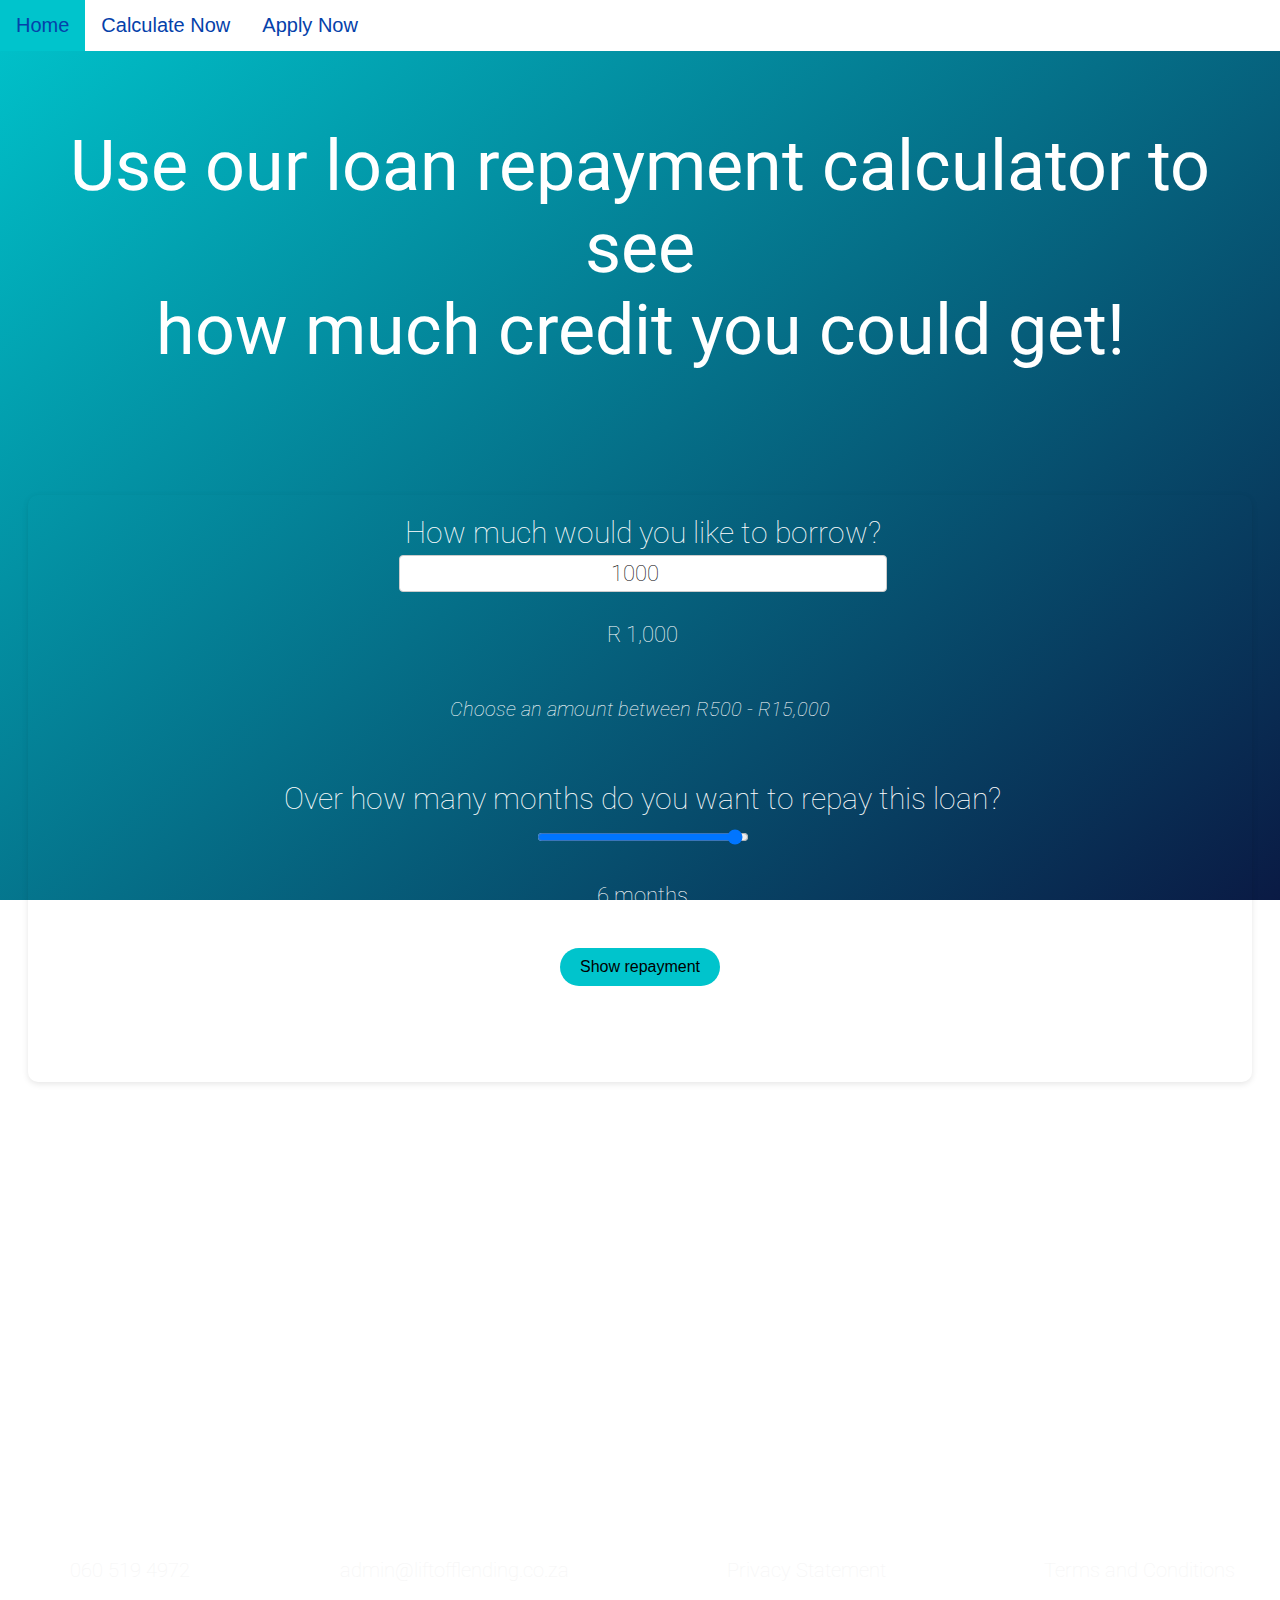
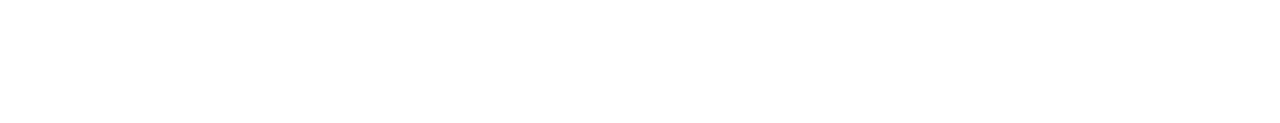
<file: Calculator.html>
<!DOCTYPE html>
<html lang="en">
<head>
    <meta charset="UTF-8">
    <meta name="viewport" content="width=device-width, initial-scale=1.0">
    <meta name="description" content="Use our free loan calculator to estimate your monthly repayments and total costs for personal loans from Lift Off Lending. See your results instantly.">
    <meta name="keywords" content="loan calculator, repayment calculator, loan estimate, personal loan, Lift Off Lending">
    <!-- Open Graph / Social Media Meta Tags -->
    <meta property="og:title" content="Loan Repayment Calculator - Lift Off Lending">
    <meta property="og:description" content="Use our free loan calculator to estimate your monthly repayments and total costs for personal loans from Lift Off Lending. See your results instantly.">
    <!--<meta property="og:image" content="images/social-preview.png">  IMPORTANT: Create and add a preview image -->
    <meta property="og:url" content="https://www.liftofflending.co.za/calculator"> <!-- IMPORTANT: Replace with your actual live URL -->
    <meta property="og:type" content="website">
    <link href="https://fonts.googleapis.com/css2?family=Roboto:ital,wght@0,100..900;1,100..900&family=Varela+Round&display=swap" rel="stylesheet">
    <title>Calculate Loan</title>
</head>
<style>
  .navigationBar{ 
list-style-type: none;
margin: 0;
overflow: hidden;
position: fixed;
font-family: sans-serif, oswald;
width: 100%;
}

.navigationBar ul{
list-style: none;
margin: 0 ;
padding: 0;
top:0;
left: 0; /* Ensure it aligns to the far left */
overflow: inherit;
position: fixed;
width: 100%;
background-color: white;
display: flex; /* Use flexbox for alignment */
}

.navigationBar li{
    float: left;
    font-size: 20px;
  }

.navigationBar li a{
    display: block;
    color: #0541aa;
    text-align: center;
    padding: 14px 16px;
    font-weight: lighter;
  }
.navigationBar li a:hover:not(.active){
    background-color:  #00C4CC;
    cursor: pointer;
  }


.footer{
    left: 0;
    overflow: hidden;
    height: 40%;
    width: 100%;
    padding: 8px 16px;
    align-items: center;
    margin: 6px 0 0 0;
    font-family: "roboto", sans-serif;
  }

  .footer p{
    color: white;
    text-align: center;
    padding: 10px;
    font-family: "roboto", sans-serif;
    font-weight: lighter;
    font-size: 25px;
  }
  

.footer li a{
    display:flex;
    align-items: center;
    color: whitesmoke;
    text-align: center;
    padding: 2px 8px;
    font-size: 20px;
    font-family: "roboto", sans-serif;
    font-weight: lighter;
  }
  .footer li{
    display: flex;
    align-items: center;
    color: whitesmoke;
    text-align: center;
    padding: 4px 6px;
    font-size: 20px;
    font-family: "roboto", sans-serif;
    font-weight: lighter;
  }
  .footer img{
    width: 20px;
    height: 20px;
    vertical-align: middle;
    margin-right: 5px;

  }
  .footer tel{
    font-weight: lighter;
    font-size: 20px;
  }
  .footer ul{
    display: flex;
    justify-content: center;
    list-style-type: none;
    padding: 0;
    margin: 0;
    gap: 130px;
    font-size: 20px;
    font-weight: lighter;
  
  }
  .varela-round-regular {
  font-family: "Varela Round", sans-serif;
  font-weight: 400;
  font-style: normal;
}

.roboto-uniquifier {
  font-family: "Roboto", sans-serif;
  font-optical-sizing: auto;
  font-weight: 400;
  font-style: normal;
  font-variation-settings: "wdth" 100;
}
body {
      padding: 20px;
      padding-top: 70px;
      background: linear-gradient(140deg, #00C4CC 0%, #0A1A44 100%);
      background-attachment: fixed;
      font-weight: 150;
      font-family: "roboto", sans-serif;

    }
    h1 {
      color: white;
      text-align: center;
      font-family: "roboto", sans-serif;
      font-size: 70px;
      font-weight: bolder;
    }

    button.calc-btn {
      margin-top: 10px;
      padding: 10px 20px;
      background-color: goldenrod;
      color: black;
      border: none;
      cursor: pointer;
      font-size: 1rem;
      align-content: center;
      border-radius: 50px; /* Make the button rounder */
    
    }

   a{
    color: white;
    text-decoration: none;
   }
   
    /* Slider + Term */
        /* Slider + Term */
    .input-group {
      margin-bottom: 15px;
      padding-left: 45px;
      padding-bottom: 15px;
      padding-right: 40px;
      color: white;
      border-radius: 8px;

    }
    .input-group p{
    font-weight: 100;
    align-items: left;
    font-size: 20px;
    color:  white;
    font-family: "roboto", sans-serif;
    margin-top: 50px;
  }
    .input-group label {
      display: block;
      margin-bottom: 5px;
      font-weight: bold;
      align-items: center;
      font-family: "roboto", sans-serif;
      font-weight: 100;
      font-size: 30px;
      text-align: center;
    }
    .input-wrapper {
      display: flex;
      flex-direction: column;
      align-items: center;
    }
    .input-group input[type="range"],
    .input-group input[type="number"] 
    {
      width: 100%;
      padding: 5px;
      font-size: 22px;
      border-radius: 4px;
      font-family: "roboto", sans-serif;
      font-weight: 100;
      text-align: center;
      align-items: center;
      border: 1px solid #ccc;
    }
    .input-group span.value{
      margin-left: 10px;
      font-weight: lighter;
      font-family: "roboto", sans-serif;
      padding-top: 30px;
      margin-top: 20px;
    }
    .input-group span.value {
      margin-left: 0;
      font-weight: 100;
      font-size: 22px;
      font-family: "roboto", sans-serif;
      padding-top: 10px;
    }

    button.calc-btn {
      margin-top: 10px;
      padding: 10px 20px;
      background-color: #00C4CC;
      color: black;
      border: none;
      cursor: pointer;
      font-size: 1rem;
      align-items: center;
      border-radius: 50px; /* Make the button rounder */
    }
   
    /* Results panel styling */
    .results {
      max-width: 550px; /* Made the container wider */
      border: 2px solid #ddd; /* Made the border thicker */
      box-shadow: 0 2px 6px rgba(0,0,0,0.1);
      padding: 70px;
      padding-right: 70px;
      margin-top: 30px;
      display: none;
    }
    .results .estimate-label {
      text-align: center;
      font-size: 25px;
      color: white;
      margin-bottom: 10px;
    }
    .results .estimate-amount {
      text-align: center;
      font-size: 2.5rem;
      margin-bottom: 20px;
      color:white;
    }
    .results hr {
      border: none;
      border-top: 1px solid #eee;
      margin: 20px 0;
    }
    .results .include-label {
      font-size: 20px;
      margin-bottom: 10px;
      color: white;
    }
    .results .breakdown {
      margin-bottom: 20px;
    }
    .results .breakdown .line-item {
      display: flex;
      justify-content: space-between;
      margin: 5px 0;
      font-size: 0.95rem;
      font-weight: normal;
      color: white;
    }
    .results .breakdown .line-item span:first-child {
      flex-basis: 60%; /* Give the label a consistent width */
      text-align: left;
    }
    .disclaimer {
      font-size: 0.8rem;
      color: white;
      margin-bottom: 20px;
      line-height: 1.4;
      text-align: center;
      font-family: "roboto", sans-serif;
      font-weight: lighter;
    }
    .results .apply-btn {
      display: block;
      width: 100%;
      padding: 10px;
      background-color: #00C4CC;
      color: black;
      font-size: 1rem;
      text-align: center;
      border: none;
      cursor: pointer;
      border-radius: 50px; /* Make the button rounder */
    }
    main.Calculator-Holder {
        display: flex;
        flex-direction: column;
        align-items: center;
        justify-content: center;
        padding: 20px;
        border-radius: 10px;
        box-shadow: 0 2px 6px rgba(0,0,0,0.1);
        margin-top: 20px;
      }

  /* responsive design */
  @media (max-width: 932px)
  {
    body {
      padding-left: 20px;
      padding-right: 20px;
    }
    .navigationBar ul {
      padding: 0;
      justify-content: center;
    }
    .navigationBar li a {
      text-align: center;
      padding: 10px;
      font-size: 14px;
    }
    h1 {
      font-size: 40px;
    }
    .footer ul {
      flex-direction: column;
      align-items: center;
      gap: 15px;
    }
    .footer li {
      margin-bottom :15px;
      font-size: 14px;
    }
    .footer p{
      font-size: 12px;
    }
    .footer li a {
      font-size: 14px
    }
    .footer tel{
      font-size: 14px;
    }
    .input-group label {
      display: block;
      margin-bottom: 5px;
      font-weight: bold;
      align-items: center;
      font-family: "roboto", sans-serif;
      font-weight: 100;
      font-size: 24px;
      text-align: center;
  }
   .input-group p{
    font-weight: 100;
    align-items: center;
    font-size: 15px;
    color:  white;
    font-family: "roboto", sans-serif;
    margin-top: 50px;
    text-align: center;
} 
.results .estimate-label {
      text-align: center;
      font-size: 25px;
      color: white;
      margin-bottom: 10px;
    
  }
   .results .include-label {
      font-size: 20px;
      margin-bottom: 10px;
      color: white;
      text-align: center;
    }
    .results {
      max-width: 550px; /* Made the container wider */
      border: 2px solid #ddd; /* Made the border thicker */
      box-shadow: 0 2px 6px rgba(0,0,0,0.1);
      padding: 50px;
      padding-right: 30px;
      margin-top: 30px;
      display: none;
}
}
  </style>

<body>
    <header>
    <nav class="navigationBar">
            <ul>
                <li><a href="index.html">Home</a></li>
                <li><a href="#">Calculate Now</a></li>
                 <li><a href="Application-form.html">Apply Now</a></li>
            </ul>
        </nav>
  </header>
    <h1>Use our loan repayment calculator to see <br> how much credit you could get!</h1>
    <br>
    <br>
    <br>   
<main class="Calculator-Holder">
  <div class="input-group">
    <label for="loanSlider">How much would you like to borrow?</label>
    <div class="input-wrapper">
      <input
      aria-labelledby="loanAmountDisplay"
        type="number"
        id="loanSlider"
        min="500"
        max="15000"
        step="100"
        value="1000"
      />
      <span class="value" id="loanAmountDisplay" aria-live="polite">R 1,000</span>
    </div>
    <p class="input-group"><i>Choose an amount between R500 - R15,000</i></p>
  </div>
  <div class="input-group">
    <label for="termMonths">Over how many months do you want to repay this loan?</label> <!-- make dots slection dots-->
    <div class="input-wrapper">
      <input
        aria-labelledby="termMonthsDisplay"
        type="range"
        id="termMonths"
        min="1"
        max="6"
        value="6"
        style="width:200px;"
      />
      <span class="value" id="termMonthsDisplay" aria-live="polite">6 months </span>
    </div>
  </div>

  <button type="button" class="calc-btn" id="calculateBtn">Show repayment</button>
  <br>
  <br>
 <div class="disclaimer">
      The amount we can lend you depends on your credit and affordability assessment
    </div>
  <div class="results" id="results">
    <div class="estimate-label">Estimated monthly repayment will be</div>
    <div class="estimate-amount">R <span id="monthlyRepaymentValue">0.00</span><p>
    </div>
    <hr>
    <div class="include-label">Your monthly repayment includes:</div>
    <div class="breakdown">
        <div class="line-item">
        <span>Initiation (once-off)</span>
        <span>R <span id="initiationFeeResult">0.00</span></span>
      </div>
      <div class="line-item">
        <span>Service fee</span>
        <span>R <span id="serviceFeeResult">0.00</span></span>
      </div>
      <div class="line-item">
        <span>VAT</span>
        <span>R <span id="vatResult">0.00</span></span>
      </div>
      <div class="line-item">
        <span>Total loan amount <link rel="import" href="component.html"></span>
        <span>R <span id="totalRepaymentResult"> 0.00</span></span>
      </div>
    </div>
    <hr>
    <button class="apply-btn" onclick="window.location.href='Application-form.html';">Apply Now</button>
  </div>
</main>

  <script>
    //Sync slider display
    const slider = document.getElementById('loanSlider');
    const sliderDisplay = document.getElementById('loanAmountDisplay');
    const calculateButton=document.getElementById('calculateBtn');


    slider.addEventListener('input', () => {
      sliderDisplay.textContent = "R" + Number(slider.value).toLocaleString();
    });

    const termSlider = document.getElementById('termMonths');
    const termDisplay = document.getElementById('termMonthsDisplay');
    termSlider.addEventListener('input', () => {
      termDisplay.textContent = termSlider.value; // Corrected: Display the value
    });

    calculateButton.addEventListener('click', calculateLoan);

    function calculateLoan() {
      const loanAmount = parseFloat(document.getElementById('loanSlider').value);
      const termMonths = parseInt(document.getElementById('termMonths').value, 10);

      if (isNaN(loanAmount) || isNaN(termMonths) || loanAmount < 500 || loanAmount > 15000) {
        alert("Please enter a valid loan amount between R500 and R15,000.");
        return;
      }

      const VAT = 0.15;
      const initiationBase = 165; // loan amount less than 1000
      const initiationCap = 1050; // loan amount more than 1000 
      const monthlyServiceFee = 60; // per month
      const monthlyInterestRate = 0.0318;

      // Initiation fee (with VAT)
      let initiationFee = initiationBase + Math.max(0, (loanAmount - 1000) * 0.1);
      initiationFee = Math.min(initiationFee, initiationCap);
      initiationFee *= (1 + VAT);

      // Total Service fees for the term (with VAT)
      const totalServiceFees = termMonths * monthlyServiceFee * (1 + VAT);

      // Total Interest for the term (no VAT)
      const totalInterest = loanAmount * monthlyInterestRate * termMonths;

      // Totals
      const totalDue = loanAmount + initiationFee + totalServiceFees + totalInterest;
      const monthlyRepayment = totalDue / termMonths;

      document.getElementById('monthlyRepaymentValue').innerText = monthlyRepayment.toFixed(2);
      document.getElementById('serviceFeeResult').innerText = (totalServiceFees / termMonths).toFixed(2); // Display monthly service fee
      document.getElementById('initiationFeeResult').innerText = initiationFee.toFixed(2);
      document.getElementById('vatResult').innerText = ((initiationFee + totalServiceFees) - ((initiationFee + totalServiceFees) / (1 + VAT))).toFixed(2);
      document.getElementById('totalRepaymentResult').innerText = totalDue.toFixed(2);
      document.getElementById('results').style.display = 'block';
    }
      
  </script>
<br>
<br>
<br>
<br>
<br>
<br>
<br>
<br>
<br>
<br>
<br>
<br>
<br>
<br>
<br>
<br>
<br>
<br>
<br>
<br>
<br>
<br>
<br>
<br>
<footer class="footer">
<ul>
  <li><tel>060 519 4972</tel></li>
  <li><a href="mailto:admin@liftofflending.co.za">admin@liftofflending.co.za</a></li>
  <li><a href="/legal documents/Privacy Statement.pdf">Privacy Statement</a></li>
  <li><a href="/legal documents/Terms and Conditions.pdf">Terms and Conditions</a></li>
</ul>
 <p>Lift Off Lending (Pty) Ltd is a registered credit provider</p>
</footer>
</body>
</html>
</file>
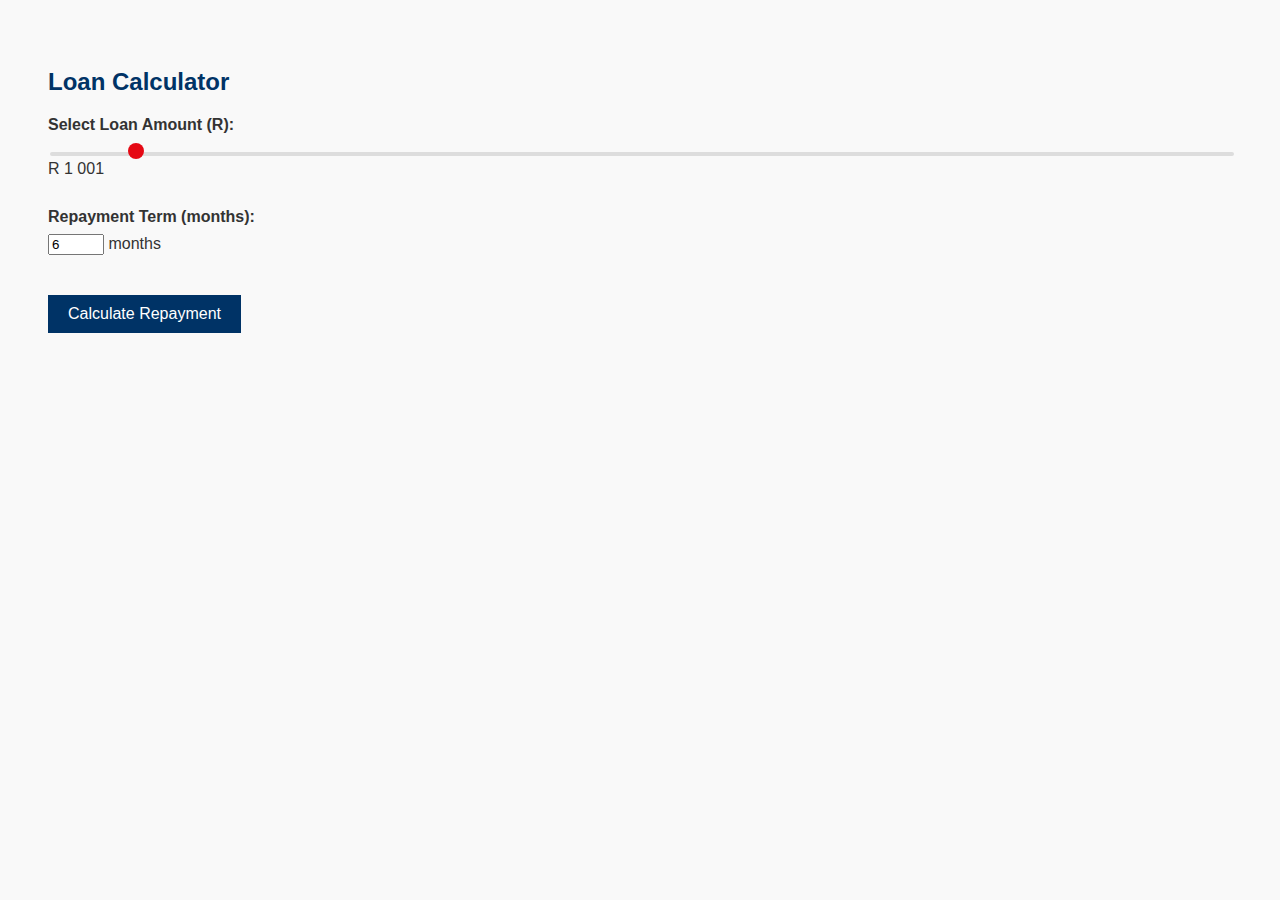
<file: index copy.html>
<!DOCTYPE html>
<html lang="en">
<head>
  <meta charset="UTF-8">
  <title>Loan Calculator with Slider</title>
  <style>body {
    font-family: Arial, sans-serif;
    padding: 40px;
    background-color: #f9f9f9;
    color: #333;
  }
  h2 {
    color: #003366;
  }

  .input-group {
      margin-bottom: 30px;
    }
    .input-group label {
      display: block;
      margin-bottom: 8px;
      font-weight: bold;
    }

    /* Shared slider styles */
    input[type="range"] {
      -webkit-appearance: none;
      width: 100%;
      height: 4px;
      background: #ddd;
      border-radius: 2px;
      outline: none;
    }
    /* Chrome/Safari */
    input[type="range"]::-webkit-slider-thumb {
      -webkit-appearance: none;
      width: 16px;
      height: 16px;
      background: #e50914;
      border-radius: 50%;
      cursor: pointer;
      margin-top: -6px; /* center the thumb over the track */
    }
    /* Firefox */
    input[type="range"]::-moz-range-thumb {
      width: 16px;
      height: 16px;
      background: #e50914;
      border-radius: 50%;
      cursor: pointer;
    }

    /* Ticks below slider */
    .ticks {
      display: grid;
      grid-template-columns: repeat(6, 1fr);
      margin-top: 8px;
    }
    .ticks span {
      text-align: center;
      font-size: 0.85rem;
      color: #666;
    }
  button.calc-btn {
    margin-top: 10px;
    padding: 10px 20px;
    background-color: #003366;
    color: #fff;
    border: none;
    cursor: pointer;
    font-size: 1rem;
  }

  /* Results panel styling */
  .results {
    max-width: 400px;
    background-color: #fff;
    border: 1px solid #ddd;
    box-shadow: 0 2px 6px rgba(0,0,0,0.1);
    padding: 30px;
    margin-top: 30px;
    display: none;
  }
  .results .estimate-label {
    text-align: center;
    font-size: 0.9rem;
    color: #666;
    margin-bottom: 10px;
  }
  .results .estimate-amount {
    text-align: center;
    font-size: 2.5rem;
    margin-bottom: 20px;
    color: #222;
  }
  .results hr {
    border: none;
    border-top: 1px solid #eee;
    margin: 20px 0;
  }
  .results .include-label {
    font-size: 0.9rem;
    margin-bottom: 10px;
    color: #666;
  }
  .results .breakdown {
    margin-bottom: 20px;
  }
  .results .breakdown .line-item {
    display: flex;
    justify-content: space-between;
    margin: 5px 0;
    font-size: 0.95rem;
  }
  .results .disclaimer {
    font-size: 0.8rem;
    color: #999;
    margin-bottom: 20px;
    line-height: 1.4;
  }
  .results .apply-btn {
    display: block;
    width: 100%;
    padding: 10px;
    background-color: #003366;
    color: #fff;
    font-size: 1rem;
    text-align: center;
    border: none;
    cursor: pointer;
  }
</style>
</head>
<body>

<h2>Loan Calculator</h2>

<div class="input-group">
  <label for="loanSlider">Select Loan Amount (R):</label>
  <input 
    type="range" 
    id="loanSlider" 
    min="1" 
    max="15000" 
    step="100" 
    value="1000"
  />
  <span class="value" id="loanAmountDisplay">1 000</span>
</div>

<div class="input-group">
  <label for="termMonths">Repayment Term (months):</label>
  <input 
    type="number" 
    id="termMonths" 
    min="1" 
    max="60" 
    value="6"
  />
  <span class="value">months</span>
</div>

<button class="calc-btn" onclick="calculateLoan()">Calculate Repayment</button> <!-- Changed button text -->
<div id="errorMessage" class="error-message"></div>

<div class="results" id="results">
  <div class="estimate-label">Estimated monthly repayment will be</div>
  <div class="estimate-amount">R <span id="monthlyRepaymentLarge">0.00</span></div>
  <hr>
  <div class="include-label">Your monthly repayment includes:</div>
  <div class="breakdown">
    <div class="line-item">
      <span>service fee</span>
      <span>R <span id="serviceFeeResult">0.00</span></span>
    </div>
    <div class="line-item">
        <span>VAT on Fees (approx)</span> <!-- Added VAT display -->
        <span>R <span id="vatResult">0.00</span></span>
      </div>
    <div class="line-item">
      <span>Initiation fee (once-off)</span>
      <span>R <span id="initiationFeeResult">0.00</span></span>
    </div>
    <div class="line-item" style="font-weight: bold; margin-top: 10px;"> <!-- Added Total Repayment -->
        <span>Total Amount Repayable</span>
        <span>R <span id="totalRepaymentResult">0.00</span></span>
      </div>
  </div>
  <hr>
  <div class="disclaimer">
    Your personal loan will be granted subject to credit and affordability criteria.
  </div>
  <a href="Application form copy.html"class="apply-btn">Apply Now</a>
</div>
    
  <script>
    // update display when slider moves
    const slider = document.getElementById('loanSlider');
    const display = document.getElementById('loanAmountDisplay');
    const termInput = document.getElementById('termMonths');
    const resultsDiv = document.getElementById('results');
    const errorDiv = document.getElementById('errorMessage');

    // Function to format number with spaces
    function formatNumber(num) {
        return num.toString().replace(/\B(?=(\d{3})+(?!\d))/g, " ");
    }
     // Initial display update
     display.textContent = "R " + formatNumber(parseFloat(slider.value));

// Update display when slider moves
slider.addEventListener('input', () => {
  // Use parseFloat before formatting
  display.textContent = "R " + formatNumber(parseFloat(slider.value));
});


    function calculateLoan() {
      errorDiv.textContent = '';
      resultsDiv.style.display = 'none';
      const loanAmount = parseFloat(slider.value);
      const termMonths = parseInt(document.getElementById('termMonths').value, 10);

      if (isNaN(termMonths) || termMonths < 1) {
        alert('Please enter a valid repayment term (at least 1 month).');
        return;
      }
      const tiers = [
        // Tier 1: Up to 1400
        { maxAmount: 1400, interestRate: 0.07, serviceFeeRate: 0.14 },
        // Tier 2: 1401 to 5000
        { maxAmount: 5000, interestRate: 0.06, serviceFeeRate: 0.13 },
        // Tier 3: 5001 to 9000
        { maxAmount: 9000, interestRate: 0.04, serviceFeeRate: 0.12 },
        // Tier 4: 9001 to 15000
        { maxAmount: 15000, interestRate: 0.03, serviceFeeRate: 0.11 }
      ];

      const initiationFee = 60;
      const VAT_RATE = 0.155;

      let selectedTier = null;
      for (const tier of tiers) {
          // Check if loanAmount falls within the current tier's max limit
          // Assumes tiers are ordered by maxAmount ascending
          if (loanAmount <= tier.maxAmount) {
              selectedTier = tier;
              break; // Found the correct tier, exit loop
          }
      }

      if (!selectedTier) {
        // This should ideally not happen if slider max matches last tier max
        errorDiv.textContent = "Error: Loan amount does not fall into a defined tier.";
        console.error("Tier finding failed for amount:", loanAmount); // Log for debugging
        return;
      }
     

     // --- Calculations (Using the logic from your original code, with corrections) ---

      // NOTE: This interest calculation is likely simplified (simple total interest)
      const totalInterest = loanAmount * selectedTier.interestRate * termMonths; // Example: Simple interest over the term

      // NOTE: Assuming service fee is a total fee based on principal
      const totalServiceFee = loanAmount * selectedTier.serviceFeeRate;

      // Calculate VAT on fees
      const vatOnFees = (totalServiceFee + initiationFee) * VAT_RATE;

      // Calculate Total Repayment
      const totalRepayment = loanAmount + totalInterest + totalServiceFee + initiationFee + vatOnFees;

      // Calculate Monthly Repayment
      const monthlyRepay = totalRepayment / termMonths;


      // Render results
      document.getElementById('monthlyRepaymentLarge').innerText = monthlyRepay.toFixed(2);
      document.getElementById('serviceFeeResult').innerText = totalServiceFee.toFixed(2);
      document.getElementById('vatResult').innerText = vatOnFees.toFixed(2); // Display calculated VAT
      document.getElementById('initiationFeeResult').innerText = initiationFee.toFixed(2); // Update from constant
      document.getElementById('totalRepaymentResult').innerText = totalRepayment.toFixed(2); // Display total repayment


      // Show the results panel
      resultsDiv.style.display = 'block';
    }
  </script>

</body>
</html>
</file>
